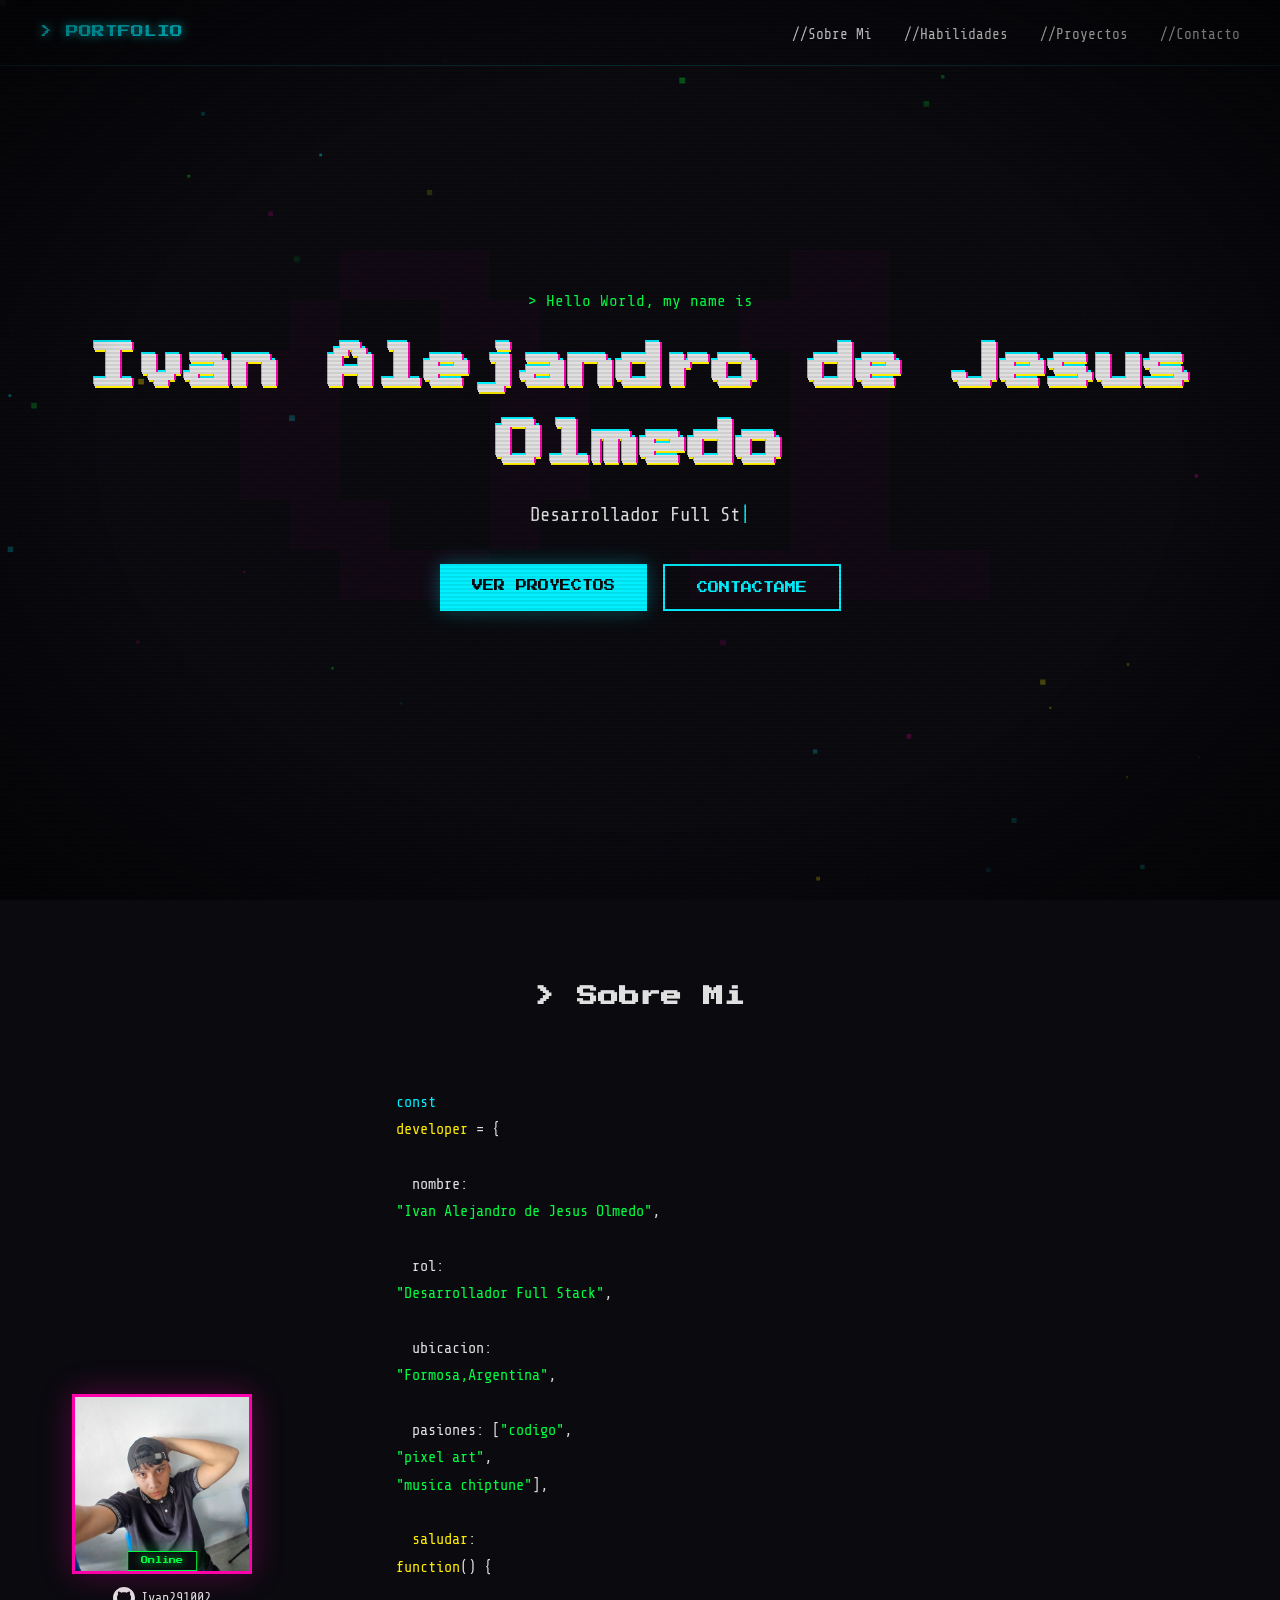
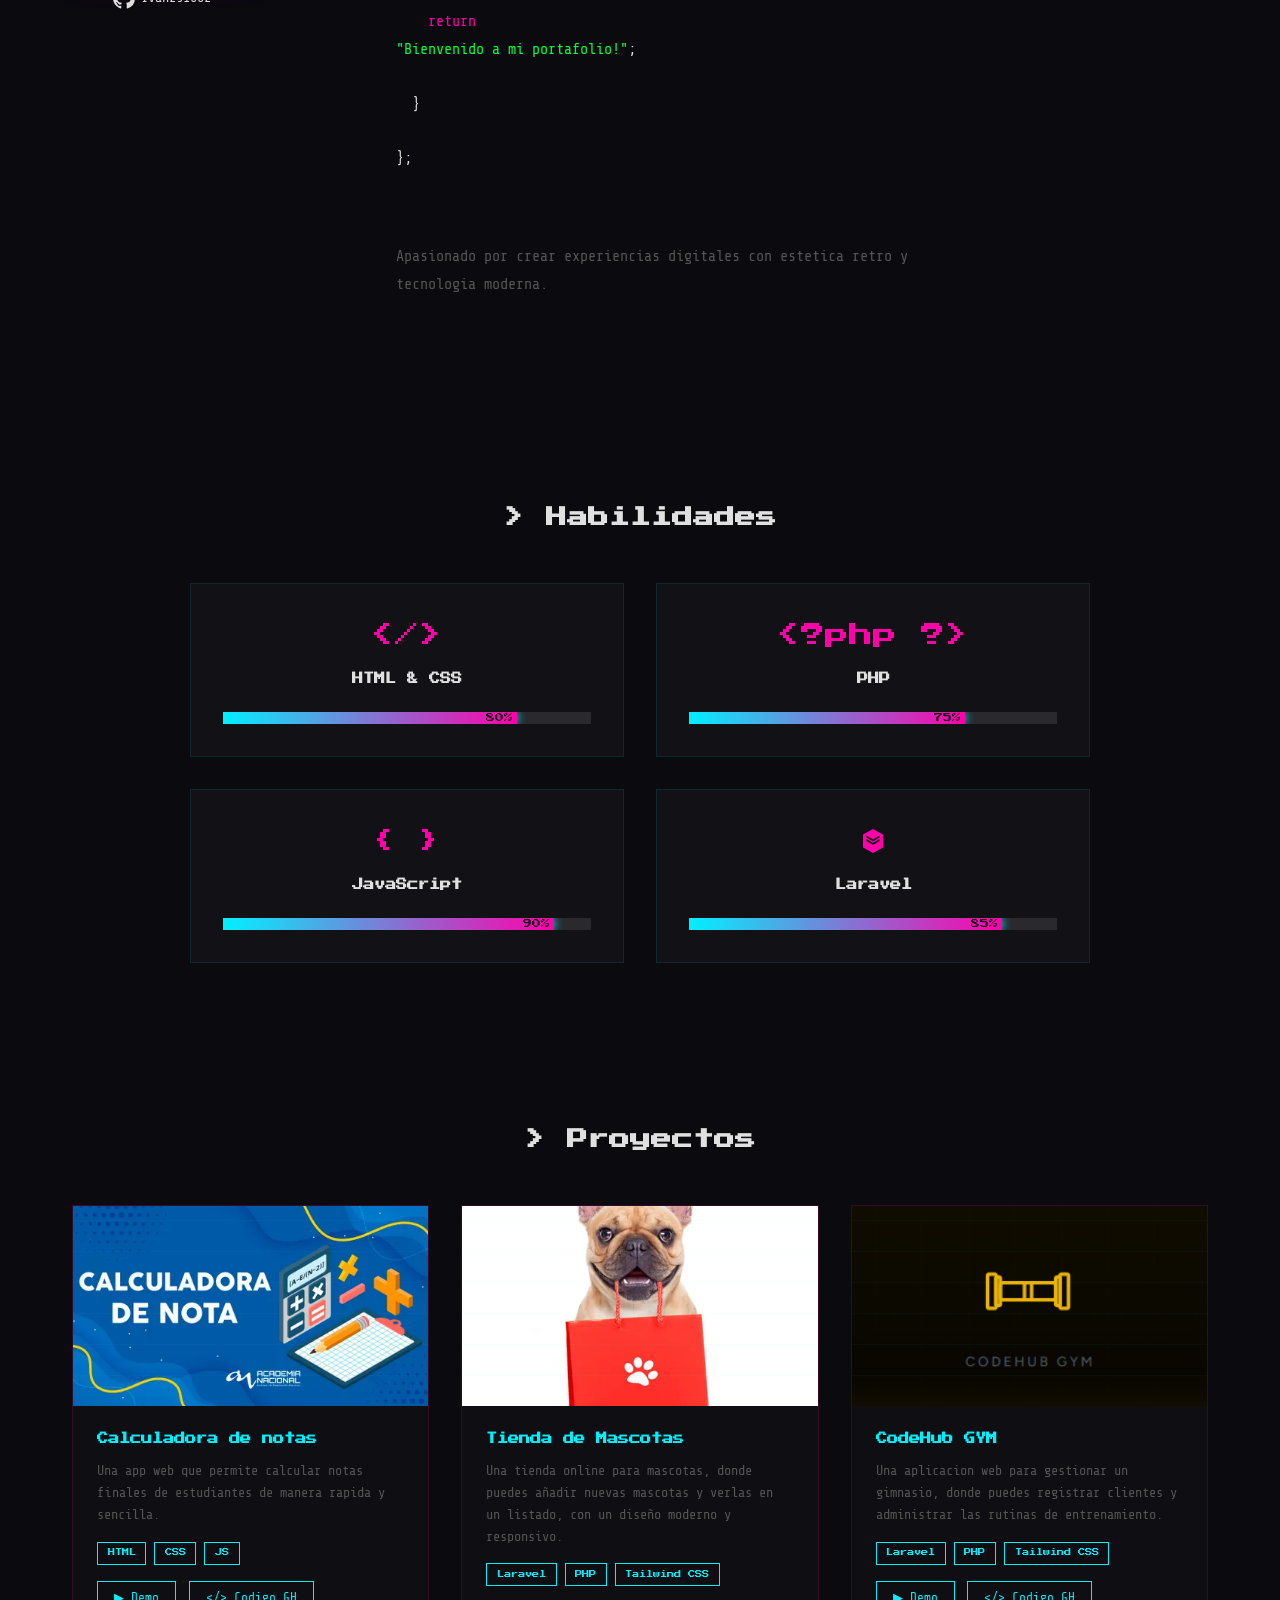
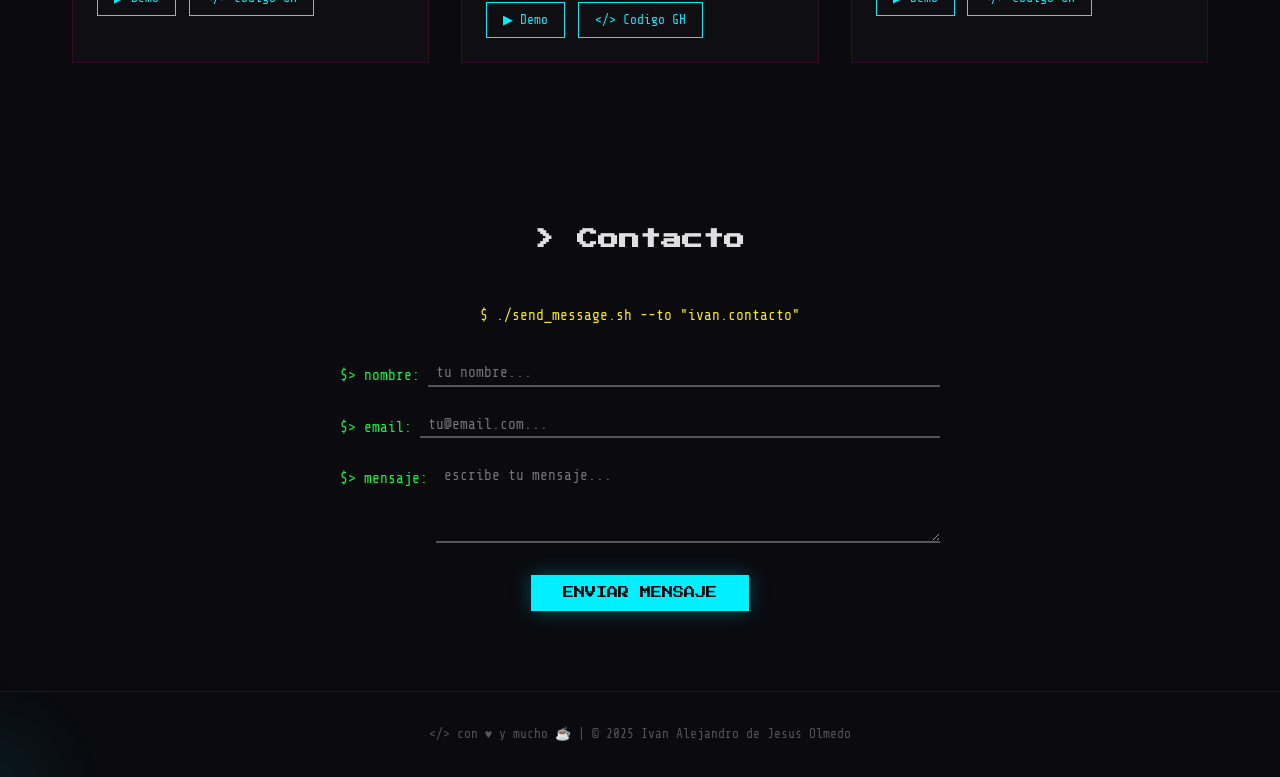
<file: index.html>
<!doctype html>
<html lang="es">
  <head>
    <meta charset="UTF-8" />
    <meta name="viewport" content="width=device-width, initial-scale=1.0" />
    <title>Portafolio Retro</title>
    <link rel="preconnect" href="https://fonts.googleapis.com" />
    <link
      href="https://fonts.googleapis.com/css2?family=Press+Start+2P&family=VT323&display=swap"
      rel="stylesheet"
    />
    <link rel="stylesheet" href="styles.css" />
  </head>
  <body>
    <div class="scanlines"></div>
    <div class="crt-overlay"></div>

    <header>
      <nav>
        <div class="logo glitch-hover" data-text="> PORTFOLIO">> PORTFOLIO</div>
        <ul class="nav-links">
          <li><a href="#about" data-text="//Sobre Mi">//Sobre Mi</a></li>
          <li><a href="#skills" data-text="//Habilidades">//Habilidades</a></li>
          <li><a href="#projects" data-text="//Proyectos">//Proyectos</a></li>
          <li><a href="#contact" data-text="//Contacto">//Contacto</a></li>
        </ul>
        <div class="hamburger">&#9776;</div>
      </nav>
    </header>

    <section id="hero">
      <div class="hero-content">
        <p class="hero-subtitle">&gt; Hello World, my name is</p>
        <h1 class="glitch" data-text="Ivan Alejandro de Jesus Olmedo">
          Ivan Alejandro de Jesus Olmedo
        </h1>
        <p class="hero-description">
          <span class="typed-text"></span><span class="cursor">|</span>
        </p>
        <div class="hero-buttons">
          <a href="#projects" class="btn glitch-btn" data-text="Ver Proyectos"
            >Ver Proyectos</a
          >
          <a href="#contact" class="btn btn-outline">Contactame</a>
        </div>
      </div>
      <div class="hero-bg-text">01</div>
    </section>

    <section id="about">
      <h2 class="section-title glitch-section" data-text="&gt; Sobre Mi">
        &gt; Sobre Mi
      </h2>
      <div class="about-container">
        <div class="about-pixel-avatar">
          <div class="avatar-wrapper">
            <img src="yo.jpeg" alt="Ivan Olmedo" class="avatar-img" />
            <span class="online-badge">Online</span>
          </div>
          <a
            href="https://github.com/Ivan291002"
            target="_blank"
            class="github-avatar-link"
          >
            <svg viewBox="0 0 24 24" width="22" height="22" fill="currentColor">
              <path
                d="M12 0C5.37 0 0 5.37 0 12c0 5.31 3.435 9.795 8.205 11.385.6.105.825-.255.825-.57 0-.285-.015-1.23-.015-2.235-3.015.555-3.795-.735-4.035-1.41-.135-.345-.72-1.41-1.23-1.695-.42-.225-1.02-.78-.015-.795.945-.015 1.62.87 1.845 1.23 1.08 1.815 2.805 1.305 3.495.99.105-.78.42-1.305.765-1.605-2.67-.3-5.46-1.335-5.46-5.925 0-1.305.465-2.385 1.23-3.225-.12-.3-.54-1.53.12-3.18 0 0 1.005-.315 3.3 1.23.96-.27 1.98-.405 3-.405s2.04.135 3 .405c2.295-1.56 3.3-1.23 3.3-1.23.66 1.65.24 2.88.12 3.18.765.84 1.23 1.905 1.23 3.225 0 4.605-2.805 5.625-5.475 5.925.435.375.81 1.095.81 2.22 0 1.605-.015 2.895-.015 3.3 0 .315.225.69.825.57A12.02 12.02 0 0024 12c0-6.63-5.37-12-12-12z"
              />
            </svg>
            <span>Ivan291002</span>
          </a>
        </div>
        <div class="about-text">
          <p>
            <span class="var-highlight">const</span>
            <span class="func-highlight">developer</span> = {<br />
            &nbsp;&nbsp;nombre:
            <span class="str-highlight">"Ivan Alejandro de Jesus Olmedo"</span
            >,<br />
            &nbsp;&nbsp;rol:
            <span class="str-highlight">"Desarrollador Full Stack"</span>,<br />
            &nbsp;&nbsp;ubicacion:
            <span class="str-highlight">"Formosa,Argentina"</span>,<br />
            &nbsp;&nbsp;pasiones: [<span class="str-highlight">"codigo"</span>,
            <span class="str-highlight">"pixel art"</span>,
            <span class="str-highlight">"musica chiptune"</span>],<br />
            &nbsp;&nbsp;<span class="func-highlight">saludar</span>:
            <span class="func-highlight">function</span>() {<br />
            &nbsp;&nbsp;&nbsp;&nbsp;<span class="keyword-highlight"
              >return</span
            >
            <span class="str-highlight">"Bienvenido a mi portafolio!"</span
            >;<br />
            &nbsp;&nbsp;}<br />
            };
          </p>
          <p class="about-desc">
            Apasionado por crear experiencias digitales con estetica retro y
            tecnologia moderna.
          </p>
        </div>
      </div>
    </section>

    <section id="skills">
      <h2 class="section-title glitch-section" data-text="&gt; Habilidades">
        &gt; Habilidades
      </h2>
      <div class="skills-grid">
        <div class="skill-card">
          <div class="skill-icon">&#60;&#47;&#62;</div>
          <h3>HTML &amp; CSS</h3>
          <div class="skill-bar">
            <div class="skill-fill" style="width: 80%">
              <span class="skill-percent">80%</span>
            </div>
          </div>
        </div>
        <div class="skill-card">
          <div class="skill-icon">&lt;?php ?&gt;</div>
          <h3>PHP</h3>
          <div class="skill-bar">
            <div class="skill-fill" style="width: 75%">
              <span class="skill-percent">75%</span>
            </div>
          </div>
        </div>
        <div class="skill-card">
          <div class="skill-icon">{ }</div>
          <h3>JavaScript</h3>
          <div class="skill-bar">
            <div class="skill-fill" style="width: 90%">
              <span class="skill-percent">90%</span>
            </div>
          </div>
        </div>
        <div class="skill-card">
          <div class="skill-icon">
            <svg viewBox="0 0 24 24" width="24" height="24" fill="#ff00aa">
              <path
                d="M12 0L2 5.5V18.5L12 24L22 18.5V5.5L12 0ZM18.5 8.5L12 12.5L5.5 8.5V6.5L12 10.5L18.5 6.5V8.5ZM18.5 12L12 16L5.5 12V10L12 14L18.5 10V12Z"
              />
            </svg>
          </div>
          <h3>Laravel</h3>
          <div class="skill-bar">
            <div class="skill-fill" style="width: 85%">
              <span class="skill-percent">85%</span>
            </div>
          </div>
        </div>
      </div>
    </section>

    <section id="projects">
      <h2 class="section-title glitch-section" data-text="&gt; Proyectos">
        &gt; Proyectos
      </h2>
      <div class="projects-grid">
        <div class="project-card">
          <div class="project-img">
            <img
              src="calculadora-nota.png"
              alt="Calculadora de notas"
              style="width: 100%; height: 100%; object-fit: cover"
            />
          </div>
          <div class="project-info">
            <h3>Calculadora de notas</h3>
            <p>
              Una app web que permite calcular notas finales de estudiantes de
              manera rapida y sencilla.
            </p>
            <div class="project-tags">
              <span>HTML</span><span>CSS</span><span>JS</span>
            </div>
            <div class="project-links">
              <a href="demo-calculadora.html" class="btn-small">&#9654; Demo</a>
              <a
                href="https://github.com/Ivan291002/CalculadorNotas"
                target="_blank"
                class="btn-small"
                >&lt;/&gt; Codigo GH</a
              >
            </div>
          </div>
        </div>
        <div class="project-card">
          <div class="project-img">
            <img
              src="perro-compra-venta.png"
              alt="Tienda de Mascotas"
              style="width: 100%; height: 100%; object-fit: cover"
            />
          </div>
          <div class="project-info">
            <h3>Tienda de Mascotas</h3>
            <p>
              Una tienda online para mascotas, donde puedes añadir nuevas
              mascotas y verlas en un listado, con un diseño moderno y
              responsivo.
            </p>
            <div class="project-tags">
              <span>Laravel</span><span>PHP</span><span>Tailwind CSS</span>
            </div>
            <div class="project-links">
              <a href="demo-mascotas.html" class="btn-small">&#9654; Demo</a>
              <a
                href="https://github.com/Ivan291002/Proyecto-TIenda-Mascota"
                target="_blank"
                class="btn-small"
                >&lt;/&gt; Codigo GH</a
              >
            </div>
          </div>
        </div>
        <div class="project-card">
          <div class="project-img">
            <img
              src="CodeHubGym.png"
              alt="CodeHub Gym"
              style="width: 100%; height: 100%; object-fit: cover"
            />
          </div>
          <div class="project-info">
            <h3>CodeHub GYM</h3>
            <p>
              Una aplicacion web para gestionar un gimnasio, donde puedes
              registrar clientes y administrar las rutinas de entrenamiento.
            </p>
            <div class="project-tags">
              <span>Laravel</span><span>PHP</span><span>Tailwind CSS</span>
            </div>
            <div class="project-links">
              <a href="demo-gym.html" class="btn-small">&#9654; Demo</a>
              <a
                href="https://github.com/MaxiGzzZ/CodeHub-Gym"
                target="_blank"
                class="btn-small"
                >&lt;/&gt; Codigo GH</a
              >
            </div>
          </div>
        </div>
      </div>
    </section>

    <section id="contact">
      <h2 class="section-title glitch-section" data-text="&gt; Contacto">
        &gt; Contacto
      </h2>
      <div class="contact-container">
        <p class="contact-prompt">$ ./send_message.sh --to "ivan.contacto"</p>
        <form id="contact-form" autocomplete="on">
          <!-- Honeypot anti-spam (invisible para personas, trampa para bots) -->
          <div style="position: absolute; left: -9999px; top: -9999px; opacity: 0; pointer-events: none;" aria-hidden="true">
            <input type="text" id="bot-check" name="bot_check" tabindex="-1" autocomplete="off" />
          </div>
          <div class="input-line">
            <span class="prompt">$&gt; nombre:</span>
            <input
              type="text"
              id="name"
              name="name"
              placeholder="tu nombre..."
              maxlength="80"
              autocomplete="name"
              required
            />
          </div>
          <div class="input-line">
            <span class="prompt">$&gt; email:</span>
            <input
              type="email"
              id="email"
              name="email"
              placeholder="tu@email.com..."
              maxlength="100"
              autocomplete="email"
              required
            />
          </div>
          <div class="input-line">
            <span class="prompt">$&gt; mensaje:</span>
            <textarea
              id="message"
              name="message"
              placeholder="escribe tu mensaje..."
              maxlength="1500"
              required
            ></textarea>
          </div>
          <button
            type="submit"
            class="btn glitch-btn"
            data-text="Enviar Mensaje"
          >
            Enviar Mensaje
          </button>
        </form>
      </div>
    </section>

    <footer>
      <p>
        &#60;&#47;&#62; con &#9829; y mucho &#9749; | &copy; 2025 Ivan Alejandro
        de Jesus Olmedo
      </p>
    </footer>

    <div class="glitch-noise"></div>

    <script src="script.js"></script>
  </body>
</html>
</file>
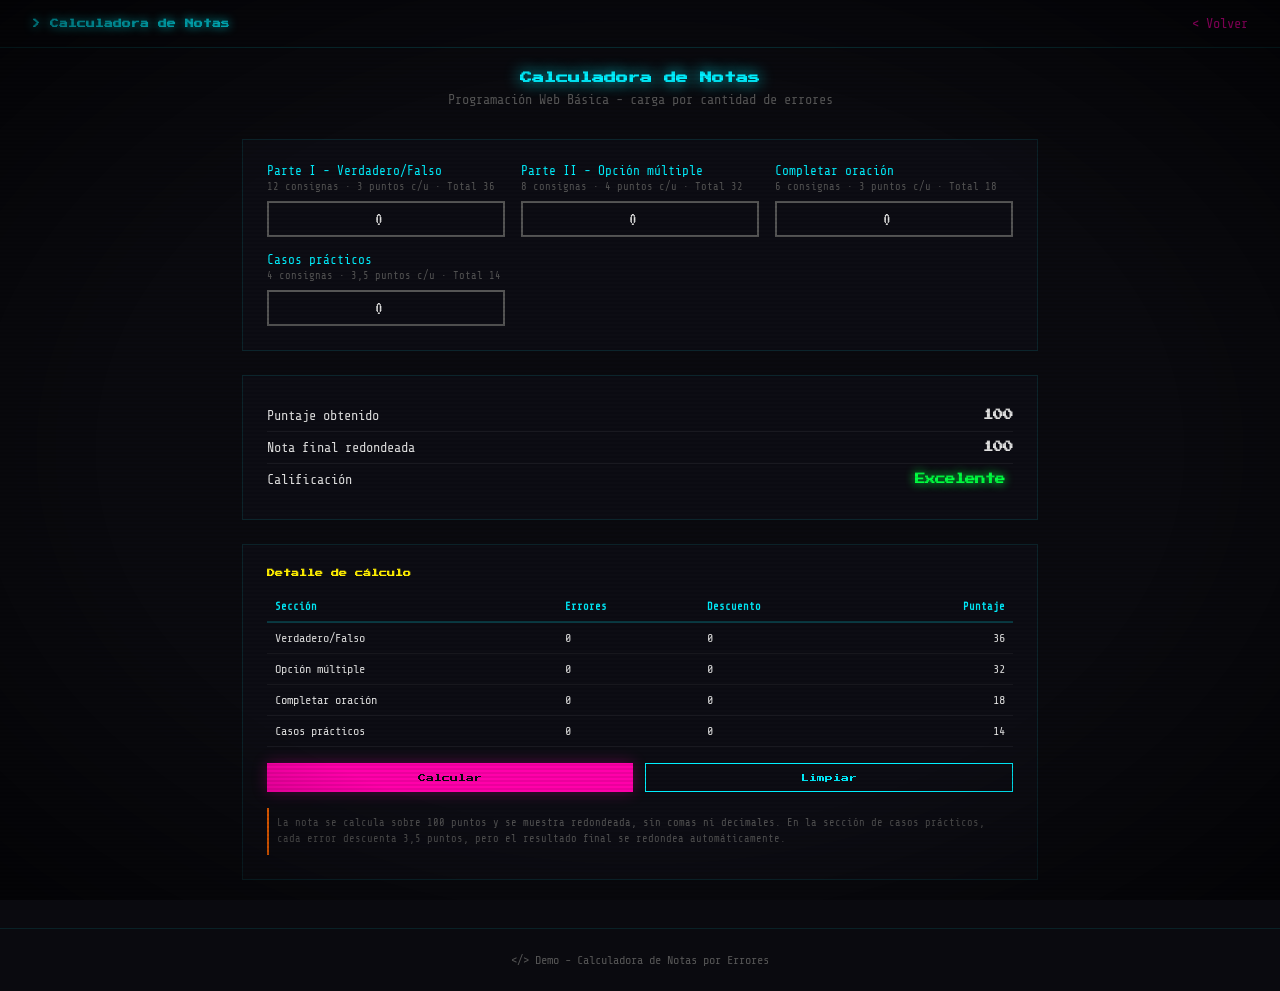
<file: demo-calculadora.html>
<!DOCTYPE html>
<html lang="es">
<head>
  <meta charset="UTF-8">
  <meta name="viewport" content="width=device-width, initial-scale=1.0">
  <title>Demo - Calculadora de Notas</title>
  <link rel="preconnect" href="https://fonts.googleapis.com">
  <link href="https://fonts.googleapis.com/css2?family=Press+Start+2P&family=VT323&family=Share+Tech+Mono&display=swap" rel="stylesheet">
  <style>
    :root {
      --bg: #0a0a0f; --cyan: #00f0ff; --magenta: #ff00aa;
      --yellow: #ffee00; --green: #00ff41; --orange: #ff6600;
      --white: #e0e0e0; --gray: #555; --dark-card: #0d0d14;
    }
    * { margin:0; padding:0; box-sizing:border-box; }
    body {
      background:var(--bg); color:var(--white);
      font-family:'VT323',monospace; font-size:1.2rem;
      min-height:100vh; display:flex; flex-direction:column;
    }
    .scanlines {
      position:fixed; top:0; left:0; width:100%; height:100%;
      background:repeating-linear-gradient(0deg,transparent 0px,transparent 2px,rgba(0,0,0,0.08) 2px,rgba(0,0,0,0.08) 4px);
      pointer-events:none; z-index:9999;
    }
    .crt-overlay {
      position:fixed; top:0; left:0; width:100%; height:100%;
      background:radial-gradient(ellipse at center,transparent 60%,rgba(0,0,0,0.6) 100%);
      pointer-events:none; z-index:9998;
    }
    header {
      background:rgba(10,10,15,0.85); backdrop-filter:blur(10px);
      border-bottom:1px solid rgba(0,240,255,0.15);
      padding:1rem 2rem; display:flex; justify-content:space-between; align-items:center;
    }
    header h1 {
      font-family:'Press Start 2P',monospace; font-size:0.55rem; color:var(--cyan);
      text-shadow:0 0 10px var(--cyan);
    }
    .back-btn {
      font-family:'Share Tech Mono',monospace; font-size:0.85rem;
      color:var(--magenta); text-decoration:none; transition:0.3s;
    }
    .back-btn:hover { text-shadow:0 0 15px var(--magenta); }
    .container {
      flex:1; max-width:860px; margin:0 auto; padding:1.5rem 2rem; width:100%;
    }
    .header-section {
      text-align:center; margin-bottom:2rem;
    }
    .header-section h1 {
      font-family:'Press Start 2P',monospace; font-size:0.75rem;
      color:var(--cyan); text-shadow:0 0 15px var(--cyan); margin-bottom:0.5rem;
    }
    .header-section p {
      font-family:'Share Tech Mono',monospace; font-size:0.85rem; color:var(--gray);
    }
    .card {
      background:var(--dark-card); border:1px solid rgba(0,240,255,0.1);
      padding:1.5rem; margin-bottom:1.5rem;
    }
    .card h2 {
      font-family:'Press Start 2P',monospace; font-size:0.5rem;
      color:var(--yellow); margin-bottom:1rem;
    }
    .grid {
      display:grid; grid-template-columns:repeat(auto-fit,minmax(180px,1fr)); gap:1rem;
    }
    .item label {
      font-family:'Share Tech Mono',monospace; font-size:0.8rem;
      color:var(--cyan); display:block; margin-bottom:0.2rem;
    }
    .item .detalle {
      font-family:'Share Tech Mono',monospace; font-size:0.65rem;
      color:var(--gray); margin-bottom:0.5rem;
    }
    .item input {
      width:100%; padding:0.4rem;
      background:transparent; border:2px solid var(--gray);
      color:var(--white); font-family:'VT323',monospace; font-size:1.2rem;
      text-align:center; outline:none; transition:0.3s;
    }
    .item input:focus { border-color:var(--magenta); box-shadow:0 0 15px rgba(255,0,170,0.15); }
    .resultado .box {
      display:flex; justify-content:space-between; align-items:center;
      padding:0.5rem 0; border-bottom:1px solid rgba(255,255,255,0.05);
      font-family:'Share Tech Mono',monospace; font-size:0.85rem;
    }
    .resultado .box:last-child { border-bottom:none; }
    .resultado .box strong {
      font-family:'Press Start 2P',monospace; font-size:0.65rem;
    }
    .estado {
      padding:0.15rem 0.5rem;
    }
    .excelente { color:var(--green); text-shadow:0 0 10px var(--green); }
    .muy-bueno { color:var(--cyan); text-shadow:0 0 10px var(--cyan); }
    .bueno { color:var(--yellow); text-shadow:0 0 10px var(--yellow); }
    .aprobado { color:var(--orange); text-shadow:0 0 10px var(--orange); }
    .desaprobado { color:var(--magenta); text-shadow:0 0 10px var(--magenta); }
    table {
      width:100%; border-collapse:collapse; margin-bottom:1rem;
      font-family:'Share Tech Mono',monospace; font-size:0.75rem;
    }
    thead { border-bottom:2px solid rgba(0,240,255,0.2); }
    th { padding:0.5rem; color:var(--cyan); text-align:left; font-size:0.65rem; }
    td { padding:0.5rem; border-bottom:1px solid rgba(255,255,255,0.05); }
    th:last-child, td:last-child { text-align:right; }
    .acciones {
      display:flex; gap:0.8rem; margin-bottom:1rem;
    }
    .acciones button {
      flex:1; padding:0.6rem; border:none;
      font-family:'Press Start 2P',monospace; font-size:0.5rem;
      cursor:pointer; transition:0.3s;
    }
    .acciones button:first-child {
      background:var(--magenta); color:var(--bg);
      box-shadow:0 0 15px rgba(255,0,170,0.3);
    }
    .acciones button:first-child:hover { box-shadow:0 0 30px rgba(255,0,170,0.5); }
    .acciones button.secondary {
      background:transparent; color:var(--cyan); border:1px solid var(--cyan);
    }
    .acciones button.secondary:hover { background:var(--cyan); color:var(--bg); }
    .nota {
      font-family:'Share Tech Mono',monospace; font-size:0.65rem;
      color:var(--gray); line-height:1.5; padding:0.5rem;
      border-left:2px solid var(--orange);
    }
    footer {
      text-align:center; padding:1.5rem;
      border-top:1px solid rgba(0,240,255,0.1);
      font-family:'Share Tech Mono',monospace; font-size:0.75rem; color:var(--gray);
    }
  @media (max-width: 768px) {
    .container { padding: 1rem; }
    .card { padding: 1rem; }
    .grid { grid-template-columns: repeat(auto-fit, minmax(150px, 1fr)); gap: 0.8rem; }
    table { font-size: 0.65rem; display: block; overflow-x: auto; white-space: nowrap; }
    .header-section h1 { font-size: 0.6rem; }
    .header-section p { font-size: 0.7rem; }
  }
  @media (max-width: 480px) {
    header { padding: 0.6rem 1rem; }
    header h1 { font-size: 0.45rem; }
    .back-btn { font-size: 0.7rem; }
    .container { padding: 0.8rem; }
    .header-section h1 { font-size: 0.5rem; }
    .header-section p { font-size: 0.6rem; }
    .card { padding: 0.8rem; margin-bottom: 1rem; }
    .grid { grid-template-columns: 1fr 1fr; gap: 0.6rem; }
    .item label { font-size: 0.65rem; }
    .item .detalle { font-size: 0.55rem; }
    .item input { font-size: 1rem; padding: 0.3rem; }
    .resultado .box { font-size: 0.7rem; }
    .resultado .box strong { font-size: 0.5rem; }
    table { font-size: 0.55rem; }
    th, td { padding: 0.3rem; }
    .acciones button { font-size: 0.4rem; padding: 0.5rem; }
    .nota { font-size: 0.55rem; }
  }
  @media (max-width: 360px) {
    .grid { grid-template-columns: 1fr; }
    .acciones { flex-direction: column; gap: 0.5rem; }
    table { font-size: 0.5rem; }
  }
  </style>
</head>
<body>
  <div class="scanlines"></div>
  <div class="crt-overlay"></div>

  <header>
    <h1>&gt; Calculadora de Notas</h1>
    <a href="index.html" class="back-btn">&lt; Volver</a>
  </header>

  <main class="container">
    <div class="header-section">
      <h1>Calculadora de Notas</h1>
      <p>Programación Web Básica - carga por cantidad de errores</p>
    </div>

    <section class="card">
      <div class="grid">
        <div class="item">
          <label for="erroresVF">Parte I - Verdadero/Falso</label>
          <div class="detalle">12 consignas · 3 puntos c/u · Total 36</div>
          <input id="erroresVF" type="number" min="0" max="12" value="0" oninput="calcularNota()">
        </div>

        <div class="item">
          <label for="erroresMultiple">Parte II - Opción múltiple</label>
          <div class="detalle">8 consignas · 4 puntos c/u · Total 32</div>
          <input id="erroresMultiple" type="number" min="0" max="8" value="0" oninput="calcularNota()">
        </div>

        <div class="item">
          <label for="erroresCompletar">Completar oración</label>
          <div class="detalle">6 consignas · 3 puntos c/u · Total 18</div>
          <input id="erroresCompletar" type="number" min="0" max="6" value="0" oninput="calcularNota()">
        </div>

        <div class="item">
          <label for="erroresCasos">Casos prácticos</label>
          <div class="detalle">4 consignas · 3,5 puntos c/u · Total 14</div>
          <input id="erroresCasos" type="number" min="0" max="4" value="0" oninput="calcularNota()">
        </div>
      </div>
    </section>

    <section class="card resultado">
      <div class="box">
        <span>Puntaje obtenido</span>
        <strong id="puntaje">100</strong>
      </div>
      <div class="box">
        <span>Nota final redondeada</span>
        <strong id="notaFinal">100</strong>
      </div>
      <div class="box">
        <span>Calificación</span>
        <strong id="calificacion" class="estado excelente">Excelente</strong>
      </div>
    </section>

    <section class="card">
      <h2>Detalle de cálculo</h2>
      <table>
        <thead>
          <tr>
            <th>Sección</th>
            <th>Errores</th>
            <th>Descuento</th>
            <th>Puntaje</th>
          </tr>
        </thead>
        <tbody>
          <tr>
            <td>Verdadero/Falso</td>
            <td id="dErroresVF">0</td>
            <td id="dDescVF">0</td>
            <td id="dPuntosVF">36</td>
          </tr>
          <tr>
            <td>Opción múltiple</td>
            <td id="dErroresMultiple">0</td>
            <td id="dDescMultiple">0</td>
            <td id="dPuntosMultiple">32</td>
          </tr>
          <tr>
            <td>Completar oración</td>
            <td id="dErroresCompletar">0</td>
            <td id="dDescCompletar">0</td>
            <td id="dPuntosCompletar">18</td>
          </tr>
          <tr>
            <td>Casos prácticos</td>
            <td id="dErroresCasos">0</td>
            <td id="dDescCasos">0</td>
            <td id="dPuntosCasos">14</td>
          </tr>
        </tbody>
      </table>

      <div class="acciones">
        <button onclick="calcularNota()">Calcular</button>
        <button class="secondary" onclick="limpiar()">Limpiar</button>
      </div>

      <p class="nota">
        La nota se calcula sobre 100 puntos y se muestra redondeada, sin comas
        ni decimales. En la sección de casos prácticos, cada error descuenta
        3,5 puntos, pero el resultado final se redondea automáticamente.
      </p>
    </section>
  </main>

  <footer>&lt;/&gt; Demo - Calculadora de Notas por Errores</footer>

  <script>
    const configuracion = {
      vf: { maxErrores: 12, puntosPorError: 3, total: 36 },
      multiple: { maxErrores: 8, puntosPorError: 4, total: 32 },
      completar: { maxErrores: 6, puntosPorError: 3, total: 18 },
      casos: { maxErrores: 4, puntosPorError: 3.5, total: 14 },
    };

    function obtenerErrores(id, maximo) {
      const input = document.getElementById(id);
      let valor = parseInt(input.value, 10);
      if (isNaN(valor) || valor < 0) valor = 0;
      if (valor > maximo) valor = maximo;
      input.value = valor;
      return valor;
    }

    function calcularSeccion(errores, puntosPorError, total) {
      const descuento = errores * puntosPorError;
      const puntaje = Math.max(total - descuento, 0);
      return { descuento, puntaje };
    }

    function definirCalificacion(puntaje) {
      if (puntaje >= 90) return { texto: "Excelente", clase: "excelente" };
      if (puntaje >= 80) return { texto: "Muy bueno", clase: "muy-bueno" };
      if (puntaje >= 70) return { texto: "Bueno", clase: "bueno" };
      if (puntaje >= 60) return { texto: "Aprobado", clase: "aprobado" };
      return { texto: "Desaprobado", clase: "desaprobado" };
    }

    function mostrarNumero(valor) {
      return Math.round(valor).toString();
    }

    function calcularNota() {
      const erroresVF = obtenerErrores("erroresVF", configuracion.vf.maxErrores);
      const erroresMultiple = obtenerErrores("erroresMultiple", configuracion.multiple.maxErrores);
      const erroresCompletar = obtenerErrores("erroresCompletar", configuracion.completar.maxErrores);
      const erroresCasos = obtenerErrores("erroresCasos", configuracion.casos.maxErrores);

      const vf = calcularSeccion(erroresVF, configuracion.vf.puntosPorError, configuracion.vf.total);
      const multiple = calcularSeccion(erroresMultiple, configuracion.multiple.puntosPorError, configuracion.multiple.total);
      const completar = calcularSeccion(erroresCompletar, configuracion.completar.puntosPorError, configuracion.completar.total);
      const casos = calcularSeccion(erroresCasos, configuracion.casos.puntosPorError, configuracion.casos.total);

      const puntajeExacto = vf.puntaje + multiple.puntaje + completar.puntaje + casos.puntaje;
      const puntajeRedondeado = Math.round(puntajeExacto);
      const calificacion = definirCalificacion(puntajeRedondeado);

      document.getElementById("puntaje").textContent = mostrarNumero(puntajeExacto);
      document.getElementById("notaFinal").textContent = puntajeRedondeado;

      const calificacionElemento = document.getElementById("calificacion");
      calificacionElemento.textContent = calificacion.texto;
      calificacionElemento.className = "estado " + calificacion.clase;

      document.getElementById("dErroresVF").textContent = erroresVF;
      document.getElementById("dDescVF").textContent = mostrarNumero(vf.descuento);
      document.getElementById("dPuntosVF").textContent = mostrarNumero(vf.puntaje);

      document.getElementById("dErroresMultiple").textContent = erroresMultiple;
      document.getElementById("dDescMultiple").textContent = mostrarNumero(multiple.descuento);
      document.getElementById("dPuntosMultiple").textContent = mostrarNumero(multiple.puntaje);

      document.getElementById("dErroresCompletar").textContent = erroresCompletar;
      document.getElementById("dDescCompletar").textContent = mostrarNumero(completar.descuento);
      document.getElementById("dPuntosCompletar").textContent = mostrarNumero(completar.puntaje);

      document.getElementById("dErroresCasos").textContent = erroresCasos;
      document.getElementById("dDescCasos").textContent = mostrarNumero(casos.descuento);
      document.getElementById("dPuntosCasos").textContent = mostrarNumero(casos.puntaje);
    }

    function limpiar() {
      document.getElementById("erroresVF").value = 0;
      document.getElementById("erroresMultiple").value = 0;
      document.getElementById("erroresCompletar").value = 0;
      document.getElementById("erroresCasos").value = 0;
      calcularNota();
    }

    calcularNota();
  </script>
</body>
</html>
</file>
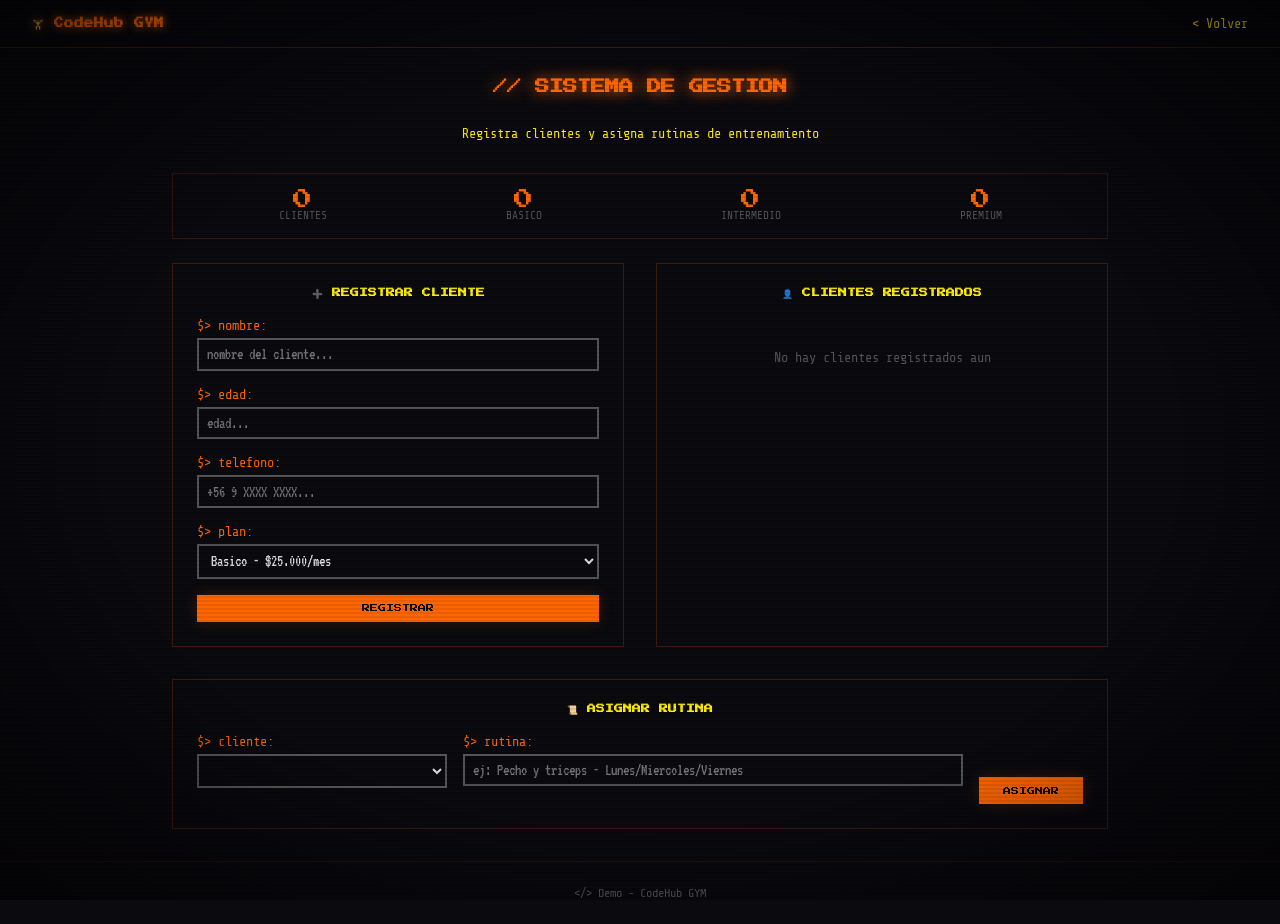
<file: demo-gym.html>
<!DOCTYPE html>
<html lang="es">
<head>
  <meta charset="UTF-8">
  <meta name="viewport" content="width=device-width, initial-scale=1.0">
  <title>Demo - CodeHub GYM</title>
  <link rel="preconnect" href="https://fonts.googleapis.com">
  <link href="https://fonts.googleapis.com/css2?family=Press+Start+2P&family=VT323&family=Share+Tech+Mono&display=swap" rel="stylesheet">
  <style>
    :root {
      --bg: #0a0a0f; --cyan: #00f0ff; --magenta: #ff00aa;
      --yellow: #ffee00; --green: #00ff41; --orange: #ff6600;
      --white: #e0e0e0; --gray: #555;
    }
    * { margin:0; padding:0; box-sizing:border-box; }
    body {
      background:var(--bg); color:var(--white);
      font-family:'VT323',monospace; font-size:1.2rem;
      min-height:100vh; display:flex; flex-direction:column;
    }
    .scanlines {
      position:fixed; top:0; left:0; width:100%; height:100%;
      background:repeating-linear-gradient(0deg, transparent 0px,transparent 2px,rgba(0,0,0,0.08) 2px,rgba(0,0,0,0.08) 4px);
      pointer-events:none; z-index:9999;
    }
    .crt-overlay {
      position:fixed; top:0; left:0; width:100%; height:100%;
      background:radial-gradient(ellipse at center, transparent 60%, rgba(0,0,0,0.6) 100%);
      pointer-events:none; z-index:9998;
    }
    header {
      background:rgba(10,10,15,0.85); backdrop-filter:blur(10px);
      border-bottom:1px solid rgba(255,102,0,0.2);
      padding:1rem 2rem; display:flex; justify-content:space-between; align-items:center;
    }
    header h1 {
      font-family:'Press Start 2P',monospace; font-size:0.6rem; color:var(--orange);
      text-shadow:0 0 10px var(--orange);
    }
    .back-btn {
      font-family:'Share Tech Mono',monospace; font-size:0.85rem;
      color:var(--yellow); text-decoration:none; transition:0.3s;
    }
    .back-btn:hover { text-shadow:0 0 15px var(--yellow); }
    .container {
      flex:1; max-width:1000px; margin:0 auto; padding:2rem; width:100%;
    }
    .section-title {
      font-family:'Press Start 2P',monospace; font-size:0.9rem;
      text-align:center; margin-bottom:2rem; color:var(--orange);
      text-shadow:0 0 15px var(--orange);
    }
    .section-sub {
      font-family:'Share Tech Mono',monospace; text-align:center;
      color:var(--yellow); font-size:0.85rem; margin-bottom:2rem;
    }
    .demo-layout {
      display:grid; grid-template-columns:1fr 1fr; gap:2rem;
    }
    @media(max-width:768px) {
      .demo-layout { grid-template-columns:1fr; }
      .container { padding:1rem; }
      .stats-box { flex-wrap:wrap; gap:0.5rem; }
      .stat-item { flex:1 1 45%; }
    }
    @media(max-width:480px) {
      header { padding:0.6rem 1rem; }
      header h1 { font-size:0.5rem; }
      .back-btn { font-size:0.7rem; }
      .container { padding:0.8rem; }
      .section-title { font-size:0.65rem; }
      .section-sub { font-size:0.7rem; }
      .panel { padding:1rem; }
      .panel h3 { font-size:0.45rem; }
      .stats-box { gap:0.3rem; }
      .stat-num { font-size:0.9rem; }
      .stat-label { font-size:0.55rem; }
      .form-group label { font-size:0.7rem; }
      .form-group input, .form-group select { font-size:0.85rem; }
      .btn-action { font-size:0.4rem; padding:0.5rem; }
      .client-card { padding:0.6rem; }
      .client-name { font-size:0.4rem; }
      .client-info { font-size:0.6rem; }
      .client-routine { font-size:0.6rem; }
      .btn-small { font-size:0.3rem; padding:0.2rem 0.4rem; }
      footer { font-size:0.65rem; }
    }
    @media(max-width:360px) {
      .stats-box { flex-direction:column; align-items:center; }
      .stat-item { flex:1 1 100%; }
      .client-list { max-height:300px; }
    }
    .panel {
      border:1px solid rgba(255,102,0,0.2); padding:1.5rem;
    }
    .panel h3 {
      font-family:'Press Start 2P',monospace; font-size:0.55rem;
      color:var(--yellow); margin-bottom:1.2rem; text-align:center;
    }
    .form-group {
      margin-bottom:1rem;
    }
    .form-group label {
      font-family:'Share Tech Mono',monospace; color:var(--orange); font-size:0.85rem;
      display:block; margin-bottom:0.3rem;
    }
    .form-group input, .form-group select {
      width:100%; padding:0.4rem 0.5rem;
      background:transparent; border:2px solid var(--gray);
      color:var(--white); font-family:'VT323',monospace; font-size:1rem;
      outline:none; transition:0.3s;
    }
    .form-group input:focus, .form-group select:focus { border-color:var(--orange); box-shadow:0 0 15px rgba(255,102,0,0.1); }
    .form-group select option { background:var(--bg); color:var(--white); }
    .btn-action {
      display:block; width:100%; padding:0.6rem;
      background:var(--orange); border:none; color:var(--bg);
      font-family:'Press Start 2P',monospace; font-size:0.5rem;
      cursor:pointer; transition:0.3s; box-shadow:0 0 15px rgba(255,102,0,0.2);
    }
    .btn-action:hover { box-shadow:0 0 30px rgba(255,102,0,0.4); transform:translateY(-2px); }
    .client-list {
      max-height:400px; overflow-y:auto;
    }
    .client-card {
      border:1px solid rgba(255,238,0,0.1); padding:0.8rem;
      margin-bottom:0.8rem; transition:0.3s;
    }
    .client-card:hover { border-color:var(--yellow); }
    .client-header {
      display:flex; justify-content:space-between; align-items:center; margin-bottom:0.3rem;
    }
    .client-name {
      font-family:'Press Start 2P',monospace; font-size:0.45rem; color:var(--yellow);
    }
    .client-plan {
      font-family:'Share Tech Mono',monospace; font-size:0.75rem;
      padding:0.15rem 0.4rem; border:1px solid;
    }
    .plan-basico { color:var(--green); border-color:var(--green); }
    .plan-intermedio { color:var(--cyan); border-color:var(--cyan); }
    .plan-premium { color:var(--magenta); border-color:var(--magenta); }
    .client-info {
      font-family:'Share Tech Mono',monospace; font-size:0.7rem; color:var(--gray);
    }
    .client-routine {
      margin-top:0.5rem; padding:0.4rem; background:rgba(255,102,0,0.05);
      font-family:'Share Tech Mono',monospace; font-size:0.7rem; color:var(--orange);
    }
    .client-actions {
      margin-top:0.5rem; display:flex; gap:0.4rem;
    }
    .btn-small {
      font-family:'Press Start 2P',monospace; font-size:0.35rem;
      padding:0.25rem 0.5rem; background:none; border:1px solid var(--yellow);
      color:var(--yellow); cursor:pointer; transition:0.3s;
    }
    .btn-small:hover { background:var(--yellow); color:var(--bg); }
    .btn-small.danger { border-color:var(--magenta); color:var(--magenta); }
    .btn-small.danger:hover { background:var(--magenta); color:var(--bg); }
    .empty-state {
      text-align:center; color:var(--gray);
      font-family:'Share Tech Mono',monospace; font-size:0.85rem; padding:2rem 0;
    }
    .stats-box {
      display:flex; justify-content:space-around; margin-bottom:1.5rem;
      border:1px solid rgba(255,102,0,0.15); padding:1rem;
    }
    .stat-item { text-align:center; }
    .stat-num {
      font-family:'Press Start 2P',monospace; font-size:1.2rem; color:var(--orange);
    }
    .stat-label {
      font-family:'Share Tech Mono',monospace; font-size:0.7rem; color:var(--gray);
    }
    footer {
      text-align:center; padding:1.5rem;
      border-top:1px solid rgba(255,102,0,0.1);
      font-family:'Share Tech Mono',monospace; font-size:0.75rem; color:var(--gray);
    }
  </style>
</head>
<body>
  <div class="scanlines"></div>
  <div class="crt-overlay"></div>

  <header>
    <h1>&#127947; CodeHub GYM</h1>
    <a href="index.html" class="back-btn">&lt; Volver</a>
  </header>

  <div class="container">
    <h2 class="section-title">// SISTEMA DE GESTION</h2>
    <p class="section-sub">Registra clientes y asigna rutinas de entrenamiento</p>

    <div class="stats-box" id="statsBox">
      <div class="stat-item">
        <div class="stat-num" id="totalClients">0</div>
        <div class="stat-label">CLIENTES</div>
      </div>
      <div class="stat-item">
        <div class="stat-num" id="totalBasic">0</div>
        <div class="stat-label">BASICO</div>
      </div>
      <div class="stat-item">
        <div class="stat-num" id="totalIntermediate">0</div>
        <div class="stat-label">INTERMEDIO</div>
      </div>
      <div class="stat-item">
        <div class="stat-num" id="totalPremium">0</div>
        <div class="stat-label">PREMIUM</div>
      </div>
    </div>

    <div class="demo-layout">
      <div class="panel">
        <h3>&#10133; REGISTRAR CLIENTE</h3>
        <div class="form-group">
          <label>$&gt; nombre:</label>
          <input type="text" id="nameInput" placeholder="nombre del cliente...">
        </div>
        <div class="form-group">
          <label>$&gt; edad:</label>
          <input type="number" id="ageInput" placeholder="edad..." min="12" max="99">
        </div>
        <div class="form-group">
          <label>$&gt; telefono:</label>
          <input type="text" id="phoneInput" placeholder="+56 9 XXXX XXXX...">
        </div>
        <div class="form-group">
          <label>$&gt; plan:</label>
          <select id="planInput">
            <option value="Basico">Basico - $25.000/mes</option>
            <option value="Intermedio">Intermedio - $40.000/mes</option>
            <option value="Premium">Premium - $60.000/mes</option>
          </select>
        </div>
        <button class="btn-action" onclick="registerClient()">REGISTRAR</button>
      </div>

      <div class="panel">
        <h3>&#128100; CLIENTES REGISTRADOS</h3>
        <div id="clientList" class="client-list">
          <div class="empty-state">No hay clientes registrados aun</div>
        </div>
      </div>
    </div>

    <div class="panel" style="margin-top:2rem;">
      <h3>&#128220; ASIGNAR RUTINA</h3>
      <div style="display:flex;gap:1rem;flex-wrap:wrap;">
        <div class="form-group" style="flex:1;min-width:200px;">
          <label>$&gt; cliente:</label>
          <select id="routineClient"></select>
        </div>
        <div class="form-group" style="flex:2;min-width:250px;">
          <label>$&gt; rutina:</label>
          <input type="text" id="routineInput" placeholder="ej: Pecho y triceps - Lunes/Miercoles/Viernes">
        </div>
        <button class="btn-action" style="width:auto;padding:0.6rem 1.5rem;align-self:flex-end;" onclick="assignRoutine()">ASIGNAR</button>
      </div>
    </div>
  </div>

  <footer>&lt;/&gt; Demo - CodeHub GYM</footer>

  <script>
    let clients = [];
    let clientId = 1;

    function registerClient() {
      const name = document.getElementById('nameInput').value.trim();
      const age = parseInt(document.getElementById('ageInput').value);
      const phone = document.getElementById('phoneInput').value.trim();
      const plan = document.getElementById('planInput').value;

      if (!name) { alert('ERROR: Nombre requerido'); return; }
      if (!age || age < 12 || age > 99) { alert('ERROR: Edad invalida (12-99)'); return; }

      const client = {
        id: clientId++,
        name,
        age,
        phone: phone || 'No registrado',
        plan,
        routine: ''
      };
      clients.push(client);
      document.getElementById('nameInput').value = '';
      document.getElementById('ageInput').value = '';
      document.getElementById('phoneInput').value = '';
      renderClients();
      updateStats();
      updateRoutineSelect();
    }

    function deleteClient(id) {
      clients = clients.filter(c => c.id !== id);
      renderClients();
      updateStats();
      updateRoutineSelect();
    }

    function assignRoutine() {
      const clientId = parseInt(document.getElementById('routineClient').value);
      const routine = document.getElementById('routineInput').value.trim();
      if (!clientId) { alert('ERROR: Selecciona un cliente'); return; }
      if (!routine) { alert('ERROR: Describe la rutina'); return; }
      const client = clients.find(c => c.id === clientId);
      if (client) {
        client.routine = routine;
        document.getElementById('routineInput').value = '';
        renderClients();
      }
    }

    function renderClients() {
      const container = document.getElementById('clientList');
      if (clients.length === 0) {
        container.innerHTML = '<div class="empty-state">No hay clientes registrados aun</div>';
        return;
      }
      container.innerHTML = clients.map(c => {
        const planClass = c.plan === 'Basico' ? 'plan-basico' : c.plan === 'Intermedio' ? 'plan-intermedio' : 'plan-premium';
        return `
          <div class="client-card">
            <div class="client-header">
              <span class="client-name">${c.name}</span>
              <span class="client-plan ${planClass}">${c.plan}</span>
            </div>
            <div class="client-info">Edad: ${c.age} | Telefono: ${c.phone}</div>
            ${c.routine ? `<div class="client-routine">&#128170; ${c.routine}</div>` : ''}
            <div class="client-actions">
              <button class="btn-small danger" onclick="deleteClient(${c.id})">ELIMINAR</button>
            </div>
          </div>`;
      }).join('');
    }

    function updateStats() {
      document.getElementById('totalClients').textContent = clients.length;
      document.getElementById('totalBasic').textContent = clients.filter(c => c.plan === 'Basico').length;
      document.getElementById('totalIntermediate').textContent = clients.filter(c => c.plan === 'Intermedio').length;
      document.getElementById('totalPremium').textContent = clients.filter(c => c.plan === 'Premium').length;
    }

    function updateRoutineSelect() {
      const select = document.getElementById('routineClient');
      select.innerHTML = '<option value="">Seleccionar cliente</option>' +
        clients.map(c => `<option value="${c.id}">${c.name} (${c.plan})</option>`).join('');
    }
  </script>
</body>
</html>
</file>
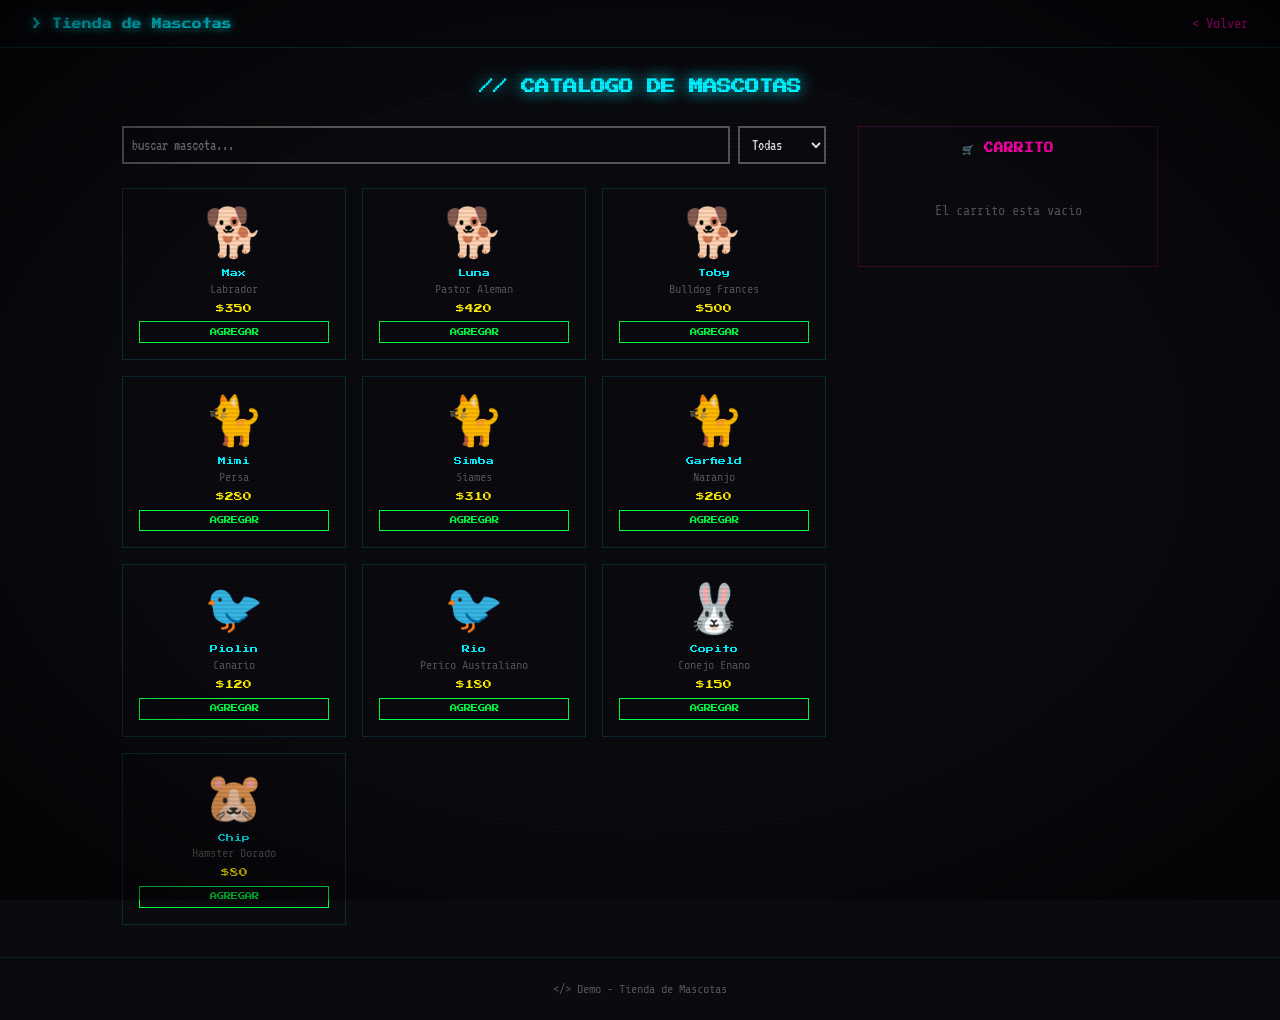
<file: demo-mascotas.html>
<!DOCTYPE html>
<html lang="es">
<head>
  <meta charset="UTF-8">
  <meta name="viewport" content="width=device-width, initial-scale=1.0">
  <title>Demo - Tienda de Mascotas</title>
  <link rel="preconnect" href="https://fonts.googleapis.com">
  <link href="https://fonts.googleapis.com/css2?family=Press+Start+2P&family=VT323&family=Share+Tech+Mono&display=swap" rel="stylesheet">
  <style>
    :root {
      --bg: #0a0a0f; --cyan: #00f0ff; --magenta: #ff00aa;
      --yellow: #ffee00; --green: #00ff41; --orange: #ff6600;
      --white: #e0e0e0; --gray: #555;
    }
    * { margin:0; padding:0; box-sizing:border-box; }
    body {
      background:var(--bg); color:var(--white);
      font-family:'VT323',monospace; font-size:1.2rem;
      min-height:100vh; display:flex; flex-direction:column;
    }
    .scanlines {
      position:fixed; top:0; left:0; width:100%; height:100%;
      background:repeating-linear-gradient(0deg, transparent 0px,transparent 2px,rgba(0,0,0,0.08) 2px,rgba(0,0,0,0.08) 4px);
      pointer-events:none; z-index:9999;
    }
    .crt-overlay {
      position:fixed; top:0; left:0; width:100%; height:100%;
      background:radial-gradient(ellipse at center, transparent 60%, rgba(0,0,0,0.6) 100%);
      pointer-events:none; z-index:9998;
    }
    header {
      background:rgba(10,10,15,0.85); backdrop-filter:blur(10px);
      border-bottom:1px solid rgba(0,240,255,0.15);
      padding:1rem 2rem; display:flex; justify-content:space-between; align-items:center;
    }
    header h1 {
      font-family:'Press Start 2P',monospace; font-size:0.6rem; color:var(--cyan);
      text-shadow:0 0 10px var(--cyan);
    }
    .back-btn {
      font-family:'Share Tech Mono',monospace; font-size:0.85rem;
      color:var(--magenta); text-decoration:none; transition:0.3s;
    }
    .back-btn:hover { text-shadow:0 0 15px var(--magenta); }
    .container {
      flex:1; max-width:1100px; margin:0 auto; padding:2rem; width:100%;
    }
    .section-title {
      font-family:'Press Start 2P',monospace; font-size:0.9rem;
      text-align:center; margin-bottom:2rem; color:var(--cyan);
      text-shadow:0 0 15px var(--cyan);
    }
    .demo-layout {
      display:grid; grid-template-columns:1fr 300px; gap:2rem;
    }
    @media(max-width:768px) {
      .demo-layout { grid-template-columns:1fr; }
      .container { padding:1rem; }
      .pets-grid { grid-template-columns:repeat(auto-fill,minmax(150px,1fr)); gap:0.8rem; }
    }
    @media(max-width:480px) {
      header { padding:0.6rem 1rem; }
      header h1 { font-size:0.45rem; }
      .back-btn { font-size:0.7rem; }
      .container { padding:0.8rem; }
      .section-title { font-size:0.65rem; }
      .search-bar { flex-wrap:wrap; }
      .search-bar input { min-width:100%; }
      .search-bar select { width:100%; }
      .pets-grid { grid-template-columns:repeat(auto-fill,minmax(130px,1fr)); gap:0.6rem; }
      .pet-card { padding:0.6rem; }
      .pet-emoji { font-size:2rem; }
      .pet-name { font-size:0.4rem; }
      .pet-price { font-size:0.45rem; }
      .add-cart-btn { font-size:0.35rem; padding:0.3rem 0.5rem; }
      .cart-box { padding:0.8rem; }
      .cart-box h3 { font-size:0.5rem; }
      .cart-item { font-size:0.75rem; flex-wrap:wrap; gap:0.3rem; }
      .cart-item-price { font-size:0.4rem; }
      .cart-remove { font-size:0.35rem; }
      .cart-total { font-size:0.45rem; }
      .checkout-btn { font-size:0.4rem; padding:0.5rem; }
      footer { font-size:0.65rem; }
    }
    @media(max-width:360px) {
      .pets-grid { grid-template-columns:1fr 1fr; gap:0.5rem; }
      .pet-emoji { font-size:1.5rem; }
    }
    .search-bar {
      display:flex; gap:0.5rem; margin-bottom:1.5rem;
    }
    .search-bar input {
      flex:1; padding:0.5rem;
      background:transparent; border:2px solid var(--gray);
      color:var(--white); font-family:'VT323',monospace; font-size:1rem;
      outline:none; transition:0.3s;
    }
    .search-bar input:focus { border-color:var(--cyan); }
    .search-bar select {
      padding:0.5rem; background:var(--bg); border:2px solid var(--gray);
      color:var(--white); font-family:'VT323',monospace; font-size:1rem; outline:none;
    }
    .pets-grid {
      display:grid; grid-template-columns:repeat(auto-fill,minmax(180px,1fr)); gap:1rem;
    }
    .pet-card {
      border:1px solid rgba(0,240,255,0.15); padding:1rem;
      text-align:center; transition:0.3s; cursor:pointer;
    }
    .pet-card:hover { border-color:var(--cyan); transform:translateY(-3px); box-shadow:0 5px 20px rgba(0,240,255,0.1); }
    .pet-emoji { font-size:3rem; margin-bottom:0.5rem; }
    .pet-name { font-family:'Press Start 2P',monospace; font-size:0.5rem; color:var(--cyan); margin-bottom:0.3rem; }
    .pet-breed { font-family:'Share Tech Mono',monospace; font-size:0.75rem; color:var(--gray); }
    .pet-price { font-family:'Press Start 2P',monospace; font-size:0.55rem; color:var(--yellow); margin:0.5rem 0; }
    .add-cart-btn {
      background:none; border:1px solid var(--green); color:var(--green);
      font-family:'Press Start 2P',monospace; font-size:0.45rem; padding:0.4rem 0.8rem;
      cursor:pointer; transition:0.3s; width:100%;
    }
    .add-cart-btn:hover { background:var(--green); color:var(--bg); }
    .add-cart-btn:disabled { border-color:var(--gray); color:var(--gray); cursor:not-allowed; background:transparent; }
    .cart-box {
      border:1px solid rgba(255,0,170,0.2); padding:1rem;
      position:sticky; top:6rem;
    }
    .cart-box h3 {
      font-family:'Press Start 2P',monospace; font-size:0.6rem;
      color:var(--magenta); margin-bottom:1rem; text-align:center;
    }
    .cart-item {
      display:flex; justify-content:space-between; align-items:center;
      padding:0.5rem 0; border-bottom:1px solid rgba(255,255,255,0.05);
      font-size:0.9rem;
    }
    .cart-item-name { font-family:'Share Tech Mono',monospace; color:var(--white); }
    .cart-item-price { font-family:'Press Start 2P',monospace; font-size:0.45rem; color:var(--yellow); }
    .cart-remove {
      background:none; border:none; color:var(--magenta); cursor:pointer;
      font-family:'Press Start 2P',monospace; font-size:0.4rem; transition:0.3s;
    }
    .cart-remove:hover { text-shadow:0 0 10px var(--magenta); }
    .cart-total {
      display:flex; justify-content:space-between; padding-top:0.8rem;
      font-family:'Press Start 2P',monospace; font-size:0.55rem;
    }
    .cart-total span:last-child { color:var(--yellow); }
    .cart-empty {
      text-align:center; color:var(--gray);
      font-family:'Share Tech Mono',monospace; font-size:0.85rem; padding:2rem 0;
    }
    .checkout-btn {
      display:block; width:100%; margin-top:1rem; padding:0.6rem;
      background:var(--magenta); border:none; color:var(--bg);
      font-family:'Press Start 2P',monospace; font-size:0.5rem;
      cursor:pointer; transition:0.3s;
    }
    .checkout-btn:hover { box-shadow:0 0 20px rgba(255,0,170,0.4); }
    .toast {
      position:fixed; top:50%; left:50%; transform:translate(-50%,-50%);
      background:var(--bg); border:2px solid var(--green);
      padding:2rem; text-align:center; z-index:10000;
      display:none;
    }
    .toast p { font-family:'Press Start 2P',monospace; font-size:0.7rem; color:var(--green); margin-bottom:1rem; }
    .toast button {
      background:var(--green); border:none; color:var(--bg);
      font-family:'Press Start 2P',monospace; font-size:0.5rem; padding:0.5rem 1rem; cursor:pointer;
    }
    footer {
      text-align:center; padding:1.5rem;
      border-top:1px solid rgba(0,240,255,0.1);
      font-family:'Share Tech Mono',monospace; font-size:0.75rem; color:var(--gray);
    }
  </style>
</head>
<body>
  <div class="scanlines"></div>
  <div class="crt-overlay"></div>

  <header>
    <h1>&gt; Tienda de Mascotas</h1>
    <a href="index.html" class="back-btn">&lt; Volver</a>
  </header>

  <div class="container">
    <h2 class="section-title">// CATALOGO DE MASCOTAS</h2>

    <div class="demo-layout">
      <div>
        <div class="search-bar">
          <input type="text" id="searchInput" placeholder="buscar mascota..." oninput="renderPets()">
          <select id="typeFilter" onchange="renderPets()">
            <option value="all">Todas</option>
            <option value="perro">Perros</option>
            <option value="gato">Gatos</option>
            <option value="ave">Aves</option>
            <option value="roedor">Roedores</option>
          </select>
        </div>
        <div id="petsGrid" class="pets-grid"></div>
      </div>
      <div>
        <div class="cart-box">
          <h3>&#128722; CARRITO</h3>
          <div id="cartItems"><div class="cart-empty">El carrito esta vacio</div></div>
          <div id="cartTotal" class="cart-total" style="display:none;">
            <span>TOTAL:</span>
            <span id="totalPrice">$0</span>
          </div>
          <button class="checkout-btn" id="checkoutBtn" onclick="checkout()" style="display:none;">COMPRAR</button>
        </div>
      </div>
    </div>
  </div>

  <div class="toast" id="toast">
    <p>&#10003; COMPRA EXITOSA</p>
    <button onclick="document.getElementById('toast').style.display='none'">OK</button>
  </div>

  <footer>&lt;/&gt; Demo - Tienda de Mascotas</footer>

  <script>
    const pets = [
      { id:1, name:'Max', emoji:'&#128021;', type:'perro', breed:'Labrador', price:350 },
      { id:2, name:'Luna', emoji:'&#128021;', type:'perro', breed:'Pastor Aleman', price:420 },
      { id:3, name:'Toby', emoji:'&#128021;', type:'perro', breed:'Bulldog Frances', price:500 },
      { id:4, name:'Mimi', emoji:'&#128008;', type:'gato', breed:'Persa', price:280 },
      { id:5, name:'Simba', emoji:'&#128008;', type:'gato', breed:'Siames', price:310 },
      { id:6, name:'Garfield', emoji:'&#128008;', type:'gato', breed:'Naranjo', price:260 },
      { id:7, name:'Piolin', emoji:'&#128038;', type:'ave', breed:'Canario', price:120 },
      { id:8, name:'Rio', emoji:'&#128038;', type:'ave', breed:'Perico Australiano', price:180 },
      { id:9, name:'Copito', emoji:'&#128048;', type:'roedor', breed:'Conejo Enano', price:150 },
      { id:10, name:'Chip', emoji:'&#128057;', type:'roedor', breed:'Hamster Dorado', price:80 },
    ];
    let cart = [];

    function renderPets() {
      const search = document.getElementById('searchInput').value.toLowerCase();
      const type = document.getElementById('typeFilter').value;
      const grid = document.getElementById('petsGrid');
      grid.innerHTML = '';
      const filtered = pets.filter(p => {
        const matchSearch = p.name.toLowerCase().includes(search) || p.breed.toLowerCase().includes(search);
        const matchType = type === 'all' || p.type === type;
        return matchSearch && matchType;
      });
      filtered.forEach(p => {
        const inCart = cart.some(c => c.id === p.id);
        const card = document.createElement('div');
        card.className = 'pet-card';
        card.innerHTML = `
          <div class="pet-emoji">${p.emoji}</div>
          <div class="pet-name">${p.name}</div>
          <div class="pet-breed">${p.breed}</div>
          <div class="pet-price">$${p.price}</div>
          <button class="add-cart-btn" ${inCart?'disabled':''} onclick="addToCart(${p.id})">
            ${inCart ? 'EN CARRITO' : 'AGREGAR'}
          </button>
        `;
        grid.appendChild(card);
      });
    }

    function addToCart(id) {
      const pet = pets.find(p => p.id === id);
      if (!pet || cart.some(c => c.id === id)) return;
      cart.push(pet);
      renderCart();
      renderPets();
    }

    function removeFromCart(id) {
      cart = cart.filter(c => c.id !== id);
      renderCart();
      renderPets();
    }

    function renderCart() {
      const container = document.getElementById('cartItems');
      const totalEl = document.getElementById('cartTotal');
      const checkoutBtn = document.getElementById('checkoutBtn');
      if (cart.length === 0) {
        container.innerHTML = '<div class="cart-empty">El carrito esta vacio</div>';
        totalEl.style.display = 'none';
        checkoutBtn.style.display = 'none';
        return;
      }
      let html = '';
      let total = 0;
      cart.forEach(c => {
        total += c.price;
        html += `
          <div class="cart-item">
            <span class="cart-item-name">${c.emoji} ${c.name}</span>
            <span class="cart-item-price">$${c.price}</span>
            <button class="cart-remove" onclick="removeFromCart(${c.id})">X</button>
          </div>`;
      });
      container.innerHTML = html;
      document.getElementById('totalPrice').textContent = '$' + total;
      totalEl.style.display = 'flex';
      checkoutBtn.style.display = 'block';
    }

    function checkout() {
      const total = cart.reduce((sum, c) => sum + c.price, 0);
      document.getElementById('toast').querySelector('p').innerHTML =
        '&#10003; COMPRA EXITOSA<br><span style="font-size:0.5rem;color:var(--gray)">Total: $' + total +
        ' | ' + cart.length + ' mascota(s)</span>';
      document.getElementById('toast').style.display = 'block';
      cart = [];
      renderCart();
      renderPets();
    }

    renderPets();
  </script>
</body>
</html>
</file>
<file: styles.css>
@import url('https://fonts.googleapis.com/css2?family=Press+Start+2P&family=VT323&family=Share+Tech+Mono&display=swap');

:root {
  --bg: #0a0a0f;
  --cyan: #00f0ff;
  --magenta: #ff00aa;
  --yellow: #ffee00;
  --green: #00ff41;
  --orange: #ff6600;
  --white: #e0e0e0;
  --gray: #555;
  --font-heading: 'Press Start 2P', monospace;
  --font-body: 'VT323', monospace;
  --font-mono: 'Share Tech Mono', monospace;
}

* {
  margin: 0;
  padding: 0;
  box-sizing: border-box;
}

html {
  scroll-behavior: smooth;
}

body {
  background: var(--bg);
  color: var(--white);
  font-family: var(--font-body);
  font-size: 1.3rem;
  line-height: 1.6;
  overflow-x: hidden;
  position: relative;
}

/* SCANLINES */
.scanlines {
  position: fixed;
  top: 0;
  left: 0;
  width: 100%;
  height: 100%;
  background: repeating-linear-gradient(
    0deg,
    transparent 0px,
    transparent 2px,
    rgba(0, 0, 0, 0.08) 2px,
    rgba(0, 0, 0, 0.08) 4px
  );
  pointer-events: none;
  z-index: 9999;
}

/* CRT OVERLAY */
.crt-overlay {
  position: fixed;
  top: 0;
  left: 0;
  width: 100%;
  height: 100%;
  background: radial-gradient(ellipse at center, transparent 60%, rgba(0,0,0,0.6) 100%);
  pointer-events: none;
  z-index: 9998;
}

/* GLITCH NOISE */
.glitch-noise {
  position: fixed;
  top: 0;
  left: 0;
  width: 100%;
  height: 100%;
  opacity: 0.02;
  background-image: url("data:image/svg+xml,%3Csvg viewBox='0 0 256 256' xmlns='http://www.w3.org/2000/svg'%3E%3Cfilter id='noise'%3E%3CfeTurbulence type='fractalNoise' baseFrequency='0.9' numOctaves='4' stitchTiles='stitch'/%3E%3C/filter%3E%3Crect width='100%25' height='100%25' filter='url(%23noise)' opacity='1'/%3E%3C/svg%3E");
  pointer-events: none;
  z-index: 9997;
  mix-blend-mode: overlay;
}

/* SCROLLBAR */
::-webkit-scrollbar { width: 8px; }
::-webkit-scrollbar-track { background: var(--bg); }
::-webkit-scrollbar-thumb { background: var(--magenta); border-radius: 4px; }
::-webkit-scrollbar-thumb:hover { background: var(--cyan); }

/* HEADER / NAV */
header {
  position: fixed;
  top: 0;
  width: 100%;
  padding: 1rem 2rem;
  z-index: 1000;
  background: rgba(10, 10, 15, 0.85);
  backdrop-filter: blur(10px);
  border-bottom: 1px solid rgba(0, 240, 255, 0.15);
}

nav {
  max-width: 1200px;
  margin: 0 auto;
  display: flex;
  justify-content: space-between;
  align-items: center;
}

.logo {
  font-family: var(--font-heading);
  font-size: 0.8rem;
  color: var(--cyan);
  text-shadow: 0 0 10px var(--cyan);
  cursor: pointer;
}

.nav-links {
  list-style: none;
  display: flex;
  gap: 2rem;
}

.nav-links a {
  text-decoration: none;
  color: var(--white);
  font-family: var(--font-mono);
  font-size: 0.9rem;
  position: relative;
  transition: color 0.3s;
}

.nav-links a:hover {
  color: var(--magenta);
  text-shadow: 0 0 10px var(--magenta);
}

.nav-links a::before {
  content: attr(data-text);
  position: absolute;
  color: var(--cyan);
  width: 0;
  overflow: hidden;
  white-space: nowrap;
  transition: width 0.3s;
}

.nav-links a:hover::before {
  width: 100%;
}

.hamburger {
  display: none;
  color: var(--cyan);
  font-size: 1.5rem;
  cursor: pointer;
}

/* HERO */
#hero {
  min-height: 100vh;
  display: flex;
  align-items: center;
  justify-content: center;
  position: relative;
  padding: 2rem;
  overflow: hidden;
}

#hero::before {
  content: '';
  position: absolute;
  width: 200%;
  height: 200%;
  background:
    linear-gradient(90deg, transparent 49.5%, rgba(0,240,255,0.03) 50%, transparent 50.5%),
    linear-gradient(0deg, transparent 49.5%, rgba(255,0,170,0.03) 50%, transparent 50.5%);
  background-size: 60px 60px;
  animation: gridMove 10s linear infinite;
  z-index: 0;
}

@keyframes gridMove {
  0% { transform: translate(0, 0); }
  100% { transform: translate(60px, 60px); }
}

.hero-bg-text {
  position: absolute;
  font-family: var(--font-heading);
  font-size: 25rem;
  color: rgba(255, 0, 170, 0.03);
  top: 50%;
  left: 50%;
  transform: translate(-50%, -50%);
  z-index: 0;
  user-select: none;
  pointer-events: none;
}

.hero-content {
  text-align: center;
  z-index: 1;
  position: relative;
}

.hero-subtitle {
  font-family: var(--font-mono);
  color: var(--green);
  font-size: 1rem;
  margin-bottom: 1rem;
  animation: blink 2s infinite;
}

@keyframes blink {
  0%, 100% { opacity: 1; }
  50% { opacity: 0.5; }
}

/* GLITCH MAIN TITLE */
.glitch {
  font-family: var(--font-heading);
  font-size: 3rem;
  color: var(--white);
  position: relative;
  margin: 1rem 0;
  text-shadow:
    0.05em 0 0 var(--magenta),
    -0.025em -0.05em 0 var(--cyan),
    0.025em 0.05em 0 var(--yellow);
  animation: glitchShake 4s infinite;
}

.glitch::before,
.glitch::after {
  content: attr(data-text);
  position: absolute;
  top: 0;
  left: 0;
  width: 100%;
  height: 100%;
}

.glitch::before {
  color: var(--cyan);
  z-index: -1;
  animation: glitchTop 2s infinite;
  clip-path: polygon(0 0, 100% 0, 100% 33%, 0 33%);
}

.glitch::after {
  color: var(--magenta);
  z-index: -1;
  animation: glitchBottom 2.5s infinite;
  clip-path: polygon(0 67%, 100% 67%, 100% 100%, 0 100%);
}

@keyframes glitchTop {
  0%, 90%, 100% { transform: translate(0); }
  5% { transform: translate(-5px, -3px); }
  10% { transform: translate(3px, 2px); }
  15% { transform: translate(-2px, -1px); }
  20% { transform: translate(4px, -2px); }
}

@keyframes glitchBottom {
  0%, 90%, 100% { transform: translate(0); }
  5% { transform: translate(3px, 2px); }
  10% { transform: translate(-4px, -1px); }
  15% { transform: translate(2px, 3px); }
  20% { transform: translate(-3px, -2px); }
}

@keyframes glitchShake {
  0%, 90%, 100% { transform: translate(0); }
  5% { transform: translate(-2px, 1px); }
  10% { transform: translate(1px, -1px); }
}

.hero-description {
  font-family: var(--font-mono);
  font-size: 1.2rem;
  color: var(--white);
  margin-bottom: 2rem;
  min-height: 2rem;
}

.cursor {
  color: var(--cyan);
  animation: cursorBlink 1s step-end infinite;
}

@keyframes cursorBlink {
  0%, 100% { opacity: 1; }
  50% { opacity: 0; }
}

.hero-buttons {
  display: flex;
  gap: 1rem;
  justify-content: center;
  flex-wrap: wrap;
}

/* BUTTONS */
.btn {
  display: inline-block;
  padding: 0.8rem 2rem;
  font-family: var(--font-heading);
  font-size: 0.7rem;
  text-transform: uppercase;
  color: var(--bg);
  background: var(--cyan);
  text-decoration: none;
  position: relative;
  border: none;
  cursor: pointer;
  transition: all 0.3s;
  box-shadow: 0 0 20px rgba(0, 240, 255, 0.3);
}

.btn:hover {
  background: var(--magenta);
  box-shadow: 0 0 30px rgba(255, 0, 170, 0.5);
  transform: translate(-2px, -2px);
}

.btn-outline {
  background: transparent;
  color: var(--cyan);
  border: 2px solid var(--cyan);
  box-shadow: none;
}

.btn-outline:hover {
  background: var(--cyan);
  color: var(--bg);
  box-shadow: 0 0 30px rgba(0, 240, 255, 0.4);
}

.glitch-btn {
  position: relative;
}

.glitch-btn::before,
.glitch-btn::after {
  content: attr(data-text);
  position: absolute;
  top: 0;
  left: 0;
  width: 100%;
  height: 100%;
  display: flex;
  align-items: center;
  justify-content: center;
  background: var(--cyan);
  z-index: -1;
}

.glitch-btn:hover::before {
  color: var(--magenta);
  background: var(--magenta);
  transform: translate(3px, 0);
  transition: transform 0.1s;
}

.glitch-btn:hover::after {
  color: var(--yellow);
  background: var(--yellow);
  transform: translate(-3px, 0);
  transition: transform 0.1s;
}

.btn-small {
  display: inline-block;
  padding: 0.4rem 1rem;
  font-family: var(--font-mono);
  font-size: 0.8rem;
  color: var(--cyan);
  border: 1px solid var(--cyan);
  text-decoration: none;
  transition: all 0.3s;
}

.btn-small:hover {
  background: var(--cyan);
  color: var(--bg);
  box-shadow: 0 0 15px rgba(0, 240, 255, 0.4);
}

/* SECTIONS */
section {
  padding: 5rem 2rem;
  max-width: 1200px;
  margin: 0 auto;
  position: relative;
}

.section-title {
  font-family: var(--font-heading);
  font-size: 1.3rem;
  color: var(--white);
  margin-bottom: 3rem;
  text-align: center;
  position: relative;
}

.section-title::after {
  content: '';
  display: block;
  width: 100px;
  height: 3px;
  background: linear-gradient(90deg, var(--cyan), var(--magenta));
  margin: 1rem auto 0;
  box-shadow: 0 0 15px var(--cyan);
}

.glitch-section {
  position: relative;
  display: inline-block;
  left: 50%;
  transform: translateX(-50%);
}

.glitch-section::before,
.glitch-section::after {
  content: attr(data-text);
  position: absolute;
  top: 0;
  left: 0;
  width: 100%;
  height: 100%;
  opacity: 0;
}

.glitch-section:hover::before {
  opacity: 1;
  color: var(--cyan);
  z-index: -1;
  animation: sectionGlitch1 0.3s ease;
}

.glitch-section:hover::after {
  opacity: 1;
  color: var(--magenta);
  z-index: -1;
  animation: sectionGlitch2 0.3s ease;
}

@keyframes sectionGlitch1 {
  0% { transform: translate(0); }
  20% { transform: translate(-3px, 2px); }
  40% { transform: translate(2px, -1px); }
  60% { transform: translate(-1px, -2px); }
  80% { transform: translate(3px, 1px); }
  100% { transform: translate(0); }
}

@keyframes sectionGlitch2 {
  0% { transform: translate(0); }
  20% { transform: translate(2px, -2px); }
  40% { transform: translate(-2px, 1px); }
  60% { transform: translate(1px, 2px); }
  80% { transform: translate(-3px, -1px); }
  100% { transform: translate(0); }
}

/* ABOUT */
.about-container {
  display: flex;
  gap: 3rem;
  align-items: center;
  flex-wrap: wrap;
  justify-content: center;
}

.avatar-wrapper {
  position: relative;
  width: 180px;
  height: 180px;
  border: 3px solid var(--magenta);
  box-shadow: 0 0 30px rgba(255, 0, 170, 0.3);
  animation: pixelFloat 3s ease-in-out infinite;
  overflow: hidden;
}

.avatar-img {
  width: 100%;
  height: 100%;
  object-fit: cover;
  display: block;
  image-rendering: auto;
}

.github-avatar-link {
  display: flex;
  align-items: center;
  justify-content: center;
  gap: 0.4rem;
  margin-top: 0.8rem;
  text-decoration: none;
  color: var(--white);
  font-family: var(--font-mono);
  font-size: 0.85rem;
  transition: color 0.3s, text-shadow 0.3s;
}

.github-avatar-link:hover {
  color: var(--cyan);
  text-shadow: 0 0 10px var(--cyan);
}

.github-avatar-link svg {
  transition: filter 0.3s;
}

.github-avatar-link:hover svg {
  filter: drop-shadow(0 0 6px var(--cyan));
}

.online-badge {
  position: absolute;
  bottom: -0px;
  left: 50%;
  transform: translateX(-50%);
  background: var(--bg);
  border: 1px solid var(--green);
  color: var(--green);
  font-family: var(--font-heading);
  font-size: 0.45rem;
  padding: 0.2rem 0.8rem;
  text-shadow: 0 0 8px var(--green);
  box-shadow: 0 0 15px rgba(0, 255, 65, 0.3);
  white-space: nowrap;
}

@keyframes pixelFloat {
  0%, 100% { transform: translateY(0); }
  50% { transform: translateY(-10px); }
}

.about-text {
  flex: 1;
  min-width: 280px;
}

.about-text p {
  font-family: var(--font-mono);
  font-size: 0.95rem;
  line-height: 1.8;
  margin-bottom: 1rem;
  white-space: pre-wrap;
}

.var-highlight { color: var(--cyan); }
.func-highlight { color: var(--yellow); }
.str-highlight { color: var(--green); }
.keyword-highlight { color: var(--magenta); }

.about-desc {
  color: var(--gray);
  margin-top: 1rem;
}

/* SKILLS */
.skills-grid {
  display: grid;
  grid-template-columns: repeat(auto-fit, minmax(280px, 1fr));
  gap: 2rem;
  max-width: 900px;
  margin: 0 auto;
}

.skill-card {
  background: rgba(255, 255, 255, 0.03);
  border: 1px solid rgba(0, 240, 255, 0.1);
  padding: 2rem;
  text-align: center;
  transition: all 0.3s;
  position: relative;
  overflow: hidden;
}

.skill-card::before {
  content: '';
  position: absolute;
  top: -50%;
  left: -50%;
  width: 200%;
  height: 200%;
  background: conic-gradient(var(--cyan), var(--magenta), var(--yellow), var(--cyan));
  opacity: 0;
  transition: opacity 0.5s;
  z-index: 0;
  animation: spin 4s linear infinite;
}

@keyframes spin {
  100% { transform: rotate(360deg); }
}

.skill-card:hover {
  border-color: var(--cyan);
  transform: translateY(-5px);
  box-shadow: 0 10px 30px rgba(0, 240, 255, 0.15);
}

.skill-card:hover::before {
  opacity: 0.15;
}

.skill-icon {
  font-family: var(--font-heading);
  font-size: 1.5rem;
  color: var(--magenta);
  margin-bottom: 1rem;
  position: relative;
  z-index: 1;
}

.skill-card h3 {
  font-family: var(--font-heading);
  font-size: 0.7rem;
  margin-bottom: 1.5rem;
  color: var(--white);
  position: relative;
  z-index: 1;
}

.skill-bar {
  width: 100%;
  height: 12px;
  background: rgba(255, 255, 255, 0.1);
  position: relative;
  overflow: hidden;
  z-index: 1;
}

.skill-fill {
  height: 100%;
  background: linear-gradient(90deg, var(--cyan), var(--magenta));
  position: relative;
  transition: width 1.5s ease;
  box-shadow: 0 0 10px var(--cyan);
}

.skill-percent {
  position: absolute;
  right: 4px;
  top: 50%;
  transform: translateY(-50%);
  font-family: var(--font-heading);
  font-size: 0.55rem;
  color: var(--bg);
  text-shadow: none;
  z-index: 2;
  line-height: 1;
}

/* PROJECTS */
.projects-grid {
  display: grid;
  grid-template-columns: repeat(auto-fit, minmax(300px, 1fr));
  gap: 2rem;
}

.project-card {
  background: rgba(255, 255, 255, 0.02);
  border: 1px solid rgba(255, 0, 170, 0.15);
  overflow: hidden;
  transition: all 0.3s;
  position: relative;
}

.project-card:hover {
  border-color: var(--magenta);
  transform: translateY(-5px);
  box-shadow: 0 10px 30px rgba(255, 0, 170, 0.15);
}

.project-card:hover .project-img span {
  transform: scale(1.1);
}

.project-img {
  height: 200px;
  background: linear-gradient(135deg, rgba(0,240,255,0.1), rgba(255,0,170,0.1));
  display: flex;
  align-items: center;
  justify-content: center;
  overflow: hidden;
  position: relative;
}

.project-img::after {
  content: '';
  position: absolute;
  top: 0;
  left: 0;
  width: 100%;
  height: 100%;
  background: repeating-linear-gradient(
    0deg,
    transparent,
    transparent 30px,
    rgba(0,240,255,0.03) 30px,
    rgba(0,240,255,0.03) 31px
  );
}

.project-img span {
  font-family: var(--font-heading);
  font-size: 0.8rem;
  color: rgba(255, 255, 255, 0.3);
  transition: transform 0.3s;
}

.project-info {
  padding: 1.5rem;
}

.project-info h3 {
  font-family: var(--font-heading);
  font-size: 0.7rem;
  color: var(--cyan);
  margin-bottom: 0.8rem;
}

.project-info p {
  font-family: var(--font-mono);
  font-size: 0.85rem;
  color: var(--gray);
  margin-bottom: 1rem;
}

.project-tags {
  display: flex;
  gap: 0.5rem;
  flex-wrap: wrap;
  margin-bottom: 1rem;
}

.project-tags span {
  font-family: var(--font-heading);
  font-size: 0.45rem;
  padding: 0.3rem 0.6rem;
  border: 1px solid var(--cyan);
  color: var(--cyan);
}

.project-links {
  display: flex;
  gap: 0.8rem;
}

/* CONTACT */
.contact-container {
  max-width: 600px;
  margin: 0 auto;
}

.contact-prompt {
  font-family: var(--font-mono);
  color: var(--yellow);
  margin-bottom: 2rem;
  text-align: center;
  font-size: 0.9rem;
}

.input-line {
  margin-bottom: 1.5rem;
  display: flex;
  align-items: flex-start;
  gap: 0.5rem;
}

.prompt {
  font-family: var(--font-mono);
  color: var(--green);
  white-space: nowrap;
  padding-top: 0.3rem;
  font-size: 0.9rem;
}

.input-line input,
.input-line textarea {
  flex: 1;
  background: transparent;
  border: none;
  border-bottom: 2px solid var(--gray);
  color: var(--white);
  font-family: var(--font-mono);
  font-size: 0.9rem;
  padding: 0.3rem 0.5rem;
  outline: none;
  transition: border-color 0.3s;
}

.input-line input:focus,
.input-line textarea:focus {
  border-color: var(--cyan);
  box-shadow: 0 5px 15px rgba(0, 240, 255, 0.1);
}

.input-line textarea {
  min-height: 80px;
  resize: vertical;
}

#contact-form button {
  display: block;
  margin: 2rem auto 0;
}

/* FOOTER */
footer {
  text-align: center;
  padding: 2rem;
  border-top: 1px solid rgba(0, 240, 255, 0.1);
  font-family: var(--font-mono);
  font-size: 0.8rem;
  color: var(--gray);
}

.social-links {
  margin-top: 1rem;
  display: flex;
  justify-content: center;
  gap: 1.5rem;
}

.social-links a {
  text-decoration: none;
  color: var(--gray);
  font-family: var(--font-heading);
  font-size: 0.6rem;
  transition: color 0.3s, text-shadow 0.3s;
}

.social-links a:hover {
  color: var(--cyan);
  text-shadow: 0 0 10px var(--cyan);
}

/* RESPONSIVE */
@media (max-width: 1024px) {
  .hero-bg-text { font-size: 16rem; }
  section { padding: 4rem 1.5rem; }
  .skills-grid { grid-template-columns: repeat(auto-fit, minmax(240px, 1fr)); }
  .projects-grid { grid-template-columns: repeat(auto-fit, minmax(260px, 1fr)); }
}

@media (max-width: 768px) {
  .nav-links {
    display: none;
    position: absolute;
    top: 100%;
    left: 0;
    width: 100%;
    flex-direction: column;
    background: rgba(10, 10, 15, 0.95);
    padding: 1rem;
    gap: 1rem;
    text-align: center;
  }

  .nav-links.active {
    display: flex;
  }

  .hamburger {
    display: block;
  }

  .glitch {
    font-size: 1.8rem;
  }

  .hero-subtitle {
    font-size: 0.7rem;
  }

  .hero-description {
    font-size: 0.9rem;
  }

  .hero-bg-text {
    font-size: 10rem;
  }

  .section-title {
    font-size: 1rem;
  }

  .about-container {
    flex-direction: column;
    text-align: center;
  }

  .about-text p { font-size: 0.85rem; }

  .input-line {
    flex-direction: column;
    gap: 0.3rem;
  }

  .prompt {
    font-size: 0.8rem;
  }

  .skills-grid { grid-template-columns: repeat(auto-fit, minmax(200px, 1fr)); gap: 1.2rem; }
  .projects-grid { grid-template-columns: 1fr; gap: 1.5rem; }
  .skill-card { padding: 1.5rem; }
  .project-info { padding: 1.2rem; }
  .project-info h3 { font-size: 0.6rem; }
  .contact-container { max-width: 100%; }
  .hero-buttons { flex-direction: column; align-items: center; }
  .btn { width: 100%; max-width: 280px; text-align: center; }
}

@media (max-width: 480px) {
  .glitch {
    font-size: 1.3rem;
  }

  .btn {
    font-size: 0.55rem;
    padding: 0.6rem 1.2rem;
  }

  header {
    padding: 0.8rem 1rem;
  }

  .logo {
    font-size: 0.6rem;
  }

  .nav-links a { font-size: 0.75rem; }
  .hero-subtitle { font-size: 0.6rem; }
  .hero-description { font-size: 0.75rem; }
  .hero-bg-text { font-size: 6rem; }
  .section-title { font-size: 0.8rem; }
  .section-title::after { width: 60px; }
  .about-text p { font-size: 0.75rem; }
  .skill-card h3 { font-size: 0.55rem; }
  .skill-percent { font-size: 0.45rem; }
  .project-info p { font-size: 0.75rem; }
  .project-tags span { font-size: 0.4rem; padding: 0.2rem 0.4rem; }
  .contact-prompt { font-size: 0.7rem; }
  .input-line input, .input-line textarea { font-size: 0.8rem; }
  footer { font-size: 0.65rem; }
  .social-links a { font-size: 0.5rem; }
  .avatar-wrapper { width: 130px; height: 130px; }
  .github-avatar-link { font-size: 0.7rem; }
  .github-avatar-link svg { width: 18px; height: 18px; }
}

@media (max-width: 360px) {
  .glitch { font-size: 1rem; }
  .hero-subtitle { font-size: 0.5rem; }
  .logo { font-size: 0.5rem; }
  header { padding: 0.6rem 0.8rem; }
  .btn { font-size: 0.45rem; padding: 0.5rem 1rem; max-width: 220px; }
  .section-title { font-size: 0.65rem; }
  .skills-grid { grid-template-columns: 1fr; }
}
</file>
